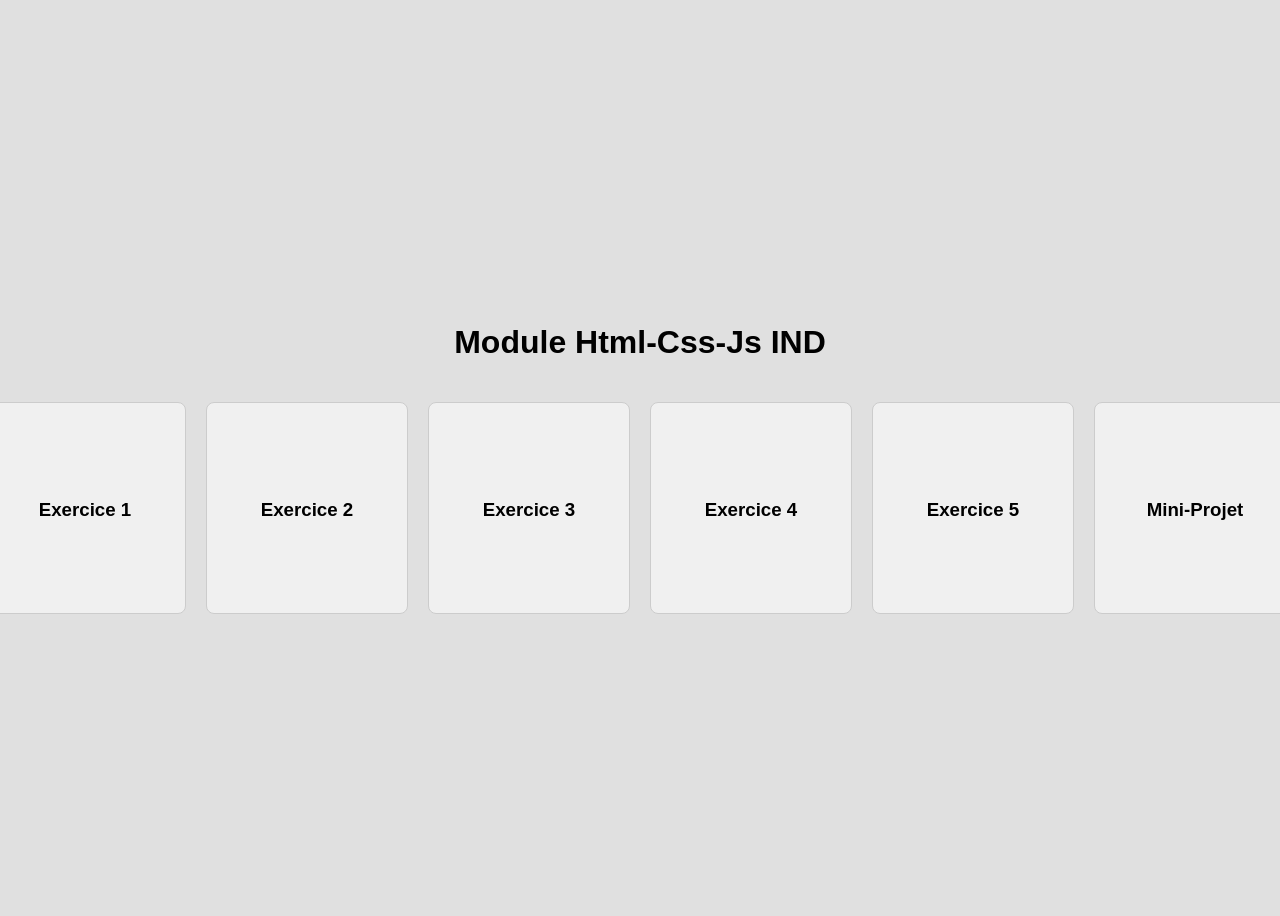
<file: index.html>
<!DOCTYPE html>
<html lang="en">
<head>
    <meta charset="UTF-8">
    <meta name="viewport" content="width=device-width, initial-scale=1.0">
    <link rel="stylesheet" href="global.css">
    <title>Module Html-css-js</title>
</head>
<body>
    <h1>Module Html-Css-Js IND</h1>
    <div class="container-card">
        <a href="Exercice1/Exercice1.html">
            <div class="card">
                <h3>Exercice 1</h3>
                <!-- <p>Description du card</p> -->
            </div>
        </a>
        <a href="Exercice2/Exercice2.html">
            <div class="card">
                <h3>Exercice 2</h3>
                <!-- <p>Description du card</p> -->
            </div>
        </a>
        <a href="Exercice3/Exercice3.html">
            <div class="card">
                <h3>Exercice 3</h3>
                <!-- <p>Description du card</p> -->
            </div>
        </a>
        <a href="Exercice4/Exercice4.html">
            <div class="card">
                <h3>Exercice 4</h3>
                <!-- <p>Description du card</p> -->
            </div>
        </a>
        <a href="Exercice5/Exercice5.html">
            <div class="card">
                <h3>Exercice 5</h3>
                <!-- <p>Description du card</p> -->
            </div>
        </a>
        <a href="mini-project/index.html" target="_blank">
            <div class="card">
                <h3>Mini-Projet</h3>
                <!-- <p>Description du card</p> -->
            </div>
        </a>
    </div>
</body>
</html>
</file>
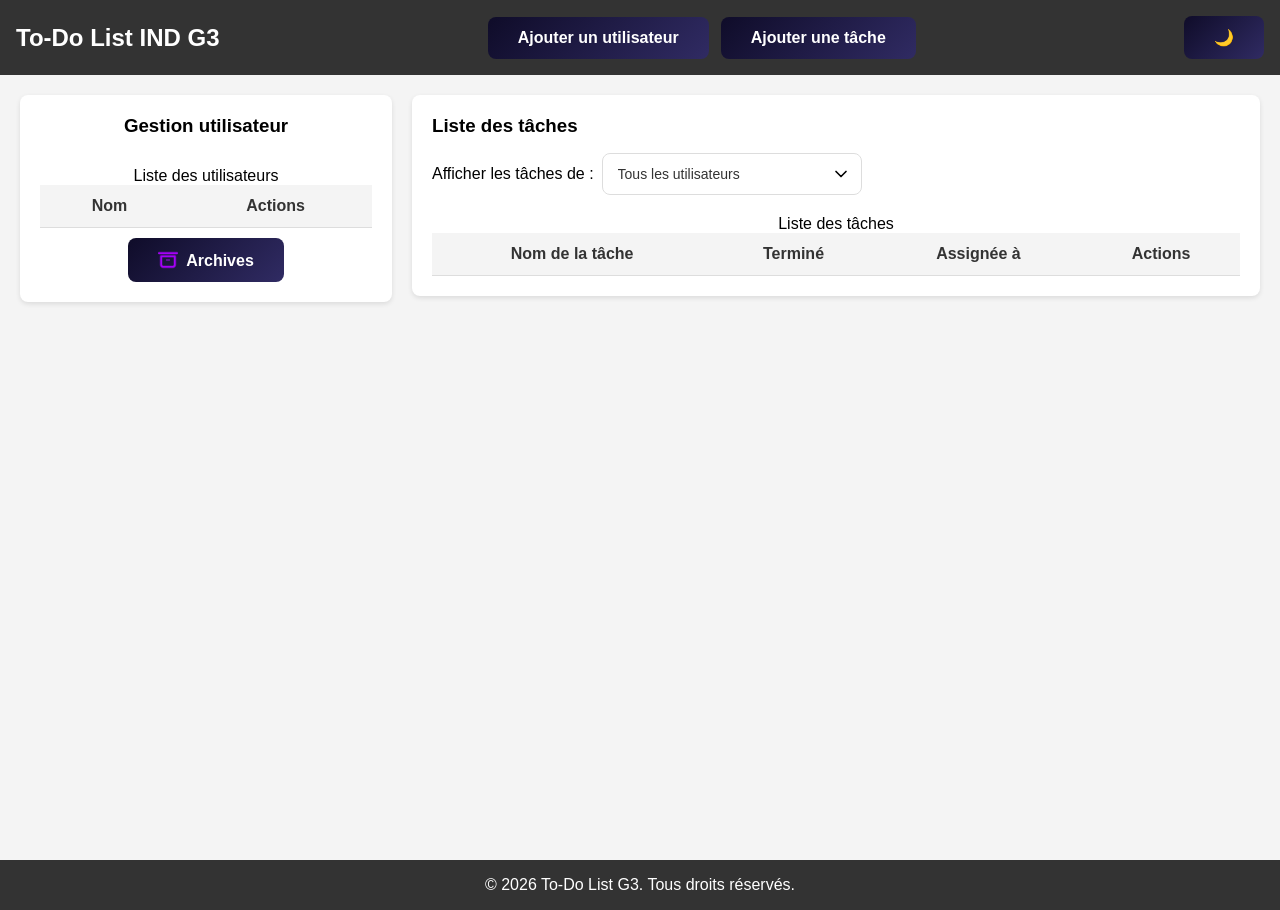
<file: mini-project/index.html>
<!DOCTYPE html>
<html lang="en">
<head>
    <meta charset="UTF-8">
    <meta name="viewport" content="width=device-width, initial-scale=1.0">
    <link rel="stylesheet" href="css/style.css">
    <title>To-Do List</title>
</head>
<body>
    <!-- Entete de la page -->
    <header>
        <nav class="navbar">
            <h1>To-Do List IND G3</h1>
            <!-- Menu de navigation -->
            <div class="menu">
                <!-- Bouton d'ajout utilisateur -->
                <button type="button" id="addUserBtn" class="btn menu-btn">Ajouter un utilisateur</button>
                <!-- Bouton pour ajouter une tâche -->
                <button type="button" id="addTaskBtn" class="btn menu-btn">Ajouter une tâche</button>
            </div>
            <!-- Mode sombre -->
            <button id="mode-dark-btn" title="Mode" class="btn" onclick="modeDark()">🌙</button>
        </nav>
    </header>
    <!-- Contenu Principal -->
    <main class="main-content">
        <aside class="sidebar-user">
            <h3>Gestion utilisateur</h3>
            <table id="user-table" class="table user-table">
                <caption>Liste des utilisateurs</caption>
                <thead>
                    <tr>
                        <th>Nom</th>
                        <th>Actions</th>
                    </tr>
                </thead>
                <tbody>
                    <!-- Les utilisateurs seront ajoutés dynamiquement ici -->
                </tbody>
            </table>
            <button id="archive-user-btn" class="btn"><img src="assets/archive-icon.png" class="archive-icon" alt="archive-icon">Archives</button>
            <table id="user-archive-table" class="table hidden user-table">
                <thead>
                    <tr>
                        <th>Nom</th>
                        <th>Actions</th>
                    </tr>
                </thead>
                <tbody>
                    <!-- Les utilisateurs archivés seront ajoutés dynamiquement ici -->
                </tbody>
            </table>
        </aside>
        <section class="task-section">
            <h3>Liste des tâches</h3>
            <div class="task-filters">
                <label for="task-user-filter">Afficher les tâches de :</label>
                <select id="task-user-filter">
                    <option value="">Tous les utilisateurs</option>
                </select>
            </div>
            <table id="task-table" class="table task-table">
                <caption>Liste des tâches</caption>
                <thead>
                    <tr>
                        <th>Nom de la tâche</th>
                        <th>Terminé</th>
                        <th>Assignée à</th>
                        <th>Actions</th>
                    </tr>
                </thead>
                <tbody>
                    <!-- Les tâches seront ajoutées dynamiquement ici -->
                </tbody>
            </table>
        </section>
    </main>

    <footer>
        <p>&copy; 2026 To-Do List G3. Tous droits réservés.</p>
    </footer>

    <!-- Modal pour ajouter un utilisateur -->
    <div id="addUserModal" class="modal hidden" data-modal="user">
        <div class="modal-content">
            <span class="close-btn" id="closeUserModal">&times;</span>
            <!-- Formulaire pour ajouter un utilisateur -->
            <form id="addUserForm">
                <label for="fullname">Nom complet:</label>
                <input type="text" id="fullname" name="fullname" placeholder="Votre nom complet" required>
                <button type="submit" class="btn">Ajouter</button>
            </form>
        </div>
    </div>
    <!-- Modal pour ajouter une tâche -->
    <div id="addTaskModal" class="modal hidden" data-modal="task">
        <div class="modal-content">
            <span class="close-btn" id="closeTaskModal">&times;</span>
            <!-- Formulaire pour ajouter une tâche -->
            <form id="addTaskForm">
                <label for="taskTitle">Nom de la tâche:</label>
                <input type="text" id="taskTitle" name="taskTitle" placeholder="Nom de la tâche" required>
                <label for="selectedUser">Assigner cette tâche à:</label>
                <select id="selectedUser" name="selectedUser">
                    <option value="">Sélectionnez un utilisateur</option>
                    <!-- Les options seront remplis dynamiquement au moment de l'ouverture du modal -->
                </select>
                <button type="submit" class="btn">Ajouter</button>
                <!-- On peut avoir une tache sans utilisateur -->
            </form>
        </div>
    </div>
    <!-- Modal de confirmation de suppression -->
    <div id="confirmModal" class="modal hidden" data-modal="confirm">
        <div class="modal-content">
            <p class="conf-para">Êtes-vous sûr de vouloir supprimer ?</p>
            <button id="confirmDeleteBtn" class="confirmDeleteBtn">Supprimer</button>
            <button id="cancelDeleteBtn" class="btn">Annuler</button>
        </div>
    </div>

    <script src="js/app.js"></script>
</body>
</html>
</file>
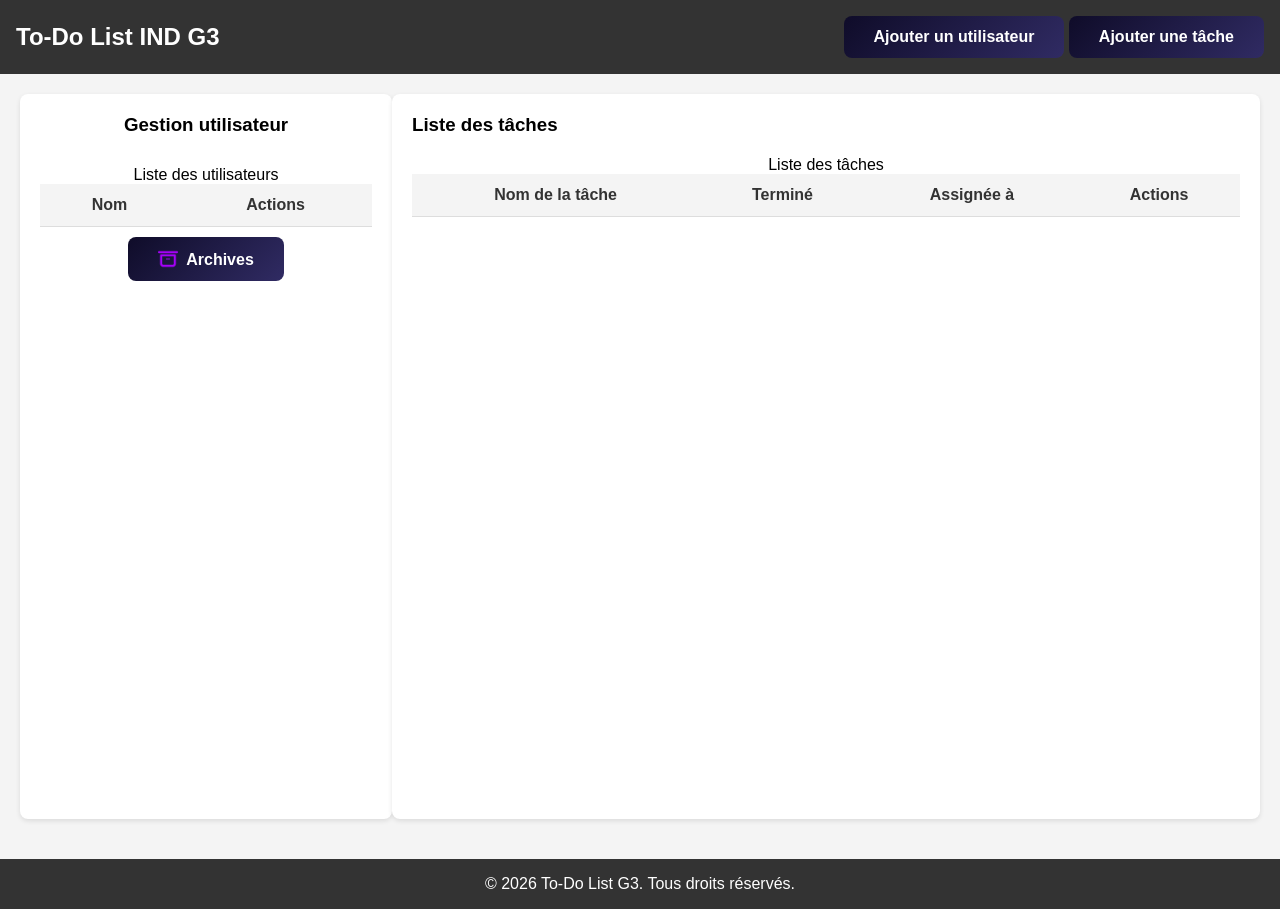
<file: Html-Css-Js/mini-project/index.html>
<!DOCTYPE html>
<html lang="en">
<head>
    <meta charset="UTF-8">
    <meta name="viewport" content="width=device-width, initial-scale=1.0">
    <link rel="stylesheet" href="css/style.css">
    <title>To-Do List</title>
</head>
<body>
    <!-- Entete de la page -->
    <header>
        <nav class="navbar">
            <h1>To-Do List IND G3</h1>
            <!-- Menu de navigation -->
            <div class="menu">
                <!-- Bouton d'ajout utilisateur -->
                <button type="button" id="addUserBtn" class="btn menu-btn">Ajouter un utilisateur</button>
                <!-- Bouton pour ajouter une tâche -->
                <button type="button" id="addTaskBtn" class="btn menu-btn">Ajouter une tâche</button>
            </div>
        </nav>
    </header>
    <!-- Contenu Principal -->
    <main class="main-content">
        <aside class="sidebar-user">
            <h3>Gestion utilisateur</h3>
            <table id="user-table" class="table user-table">
                <caption>Liste des utilisateurs</caption>
                <thead>
                    <tr>
                        <th>Nom</th>
                        <th>Actions</th>
                    </tr>
                </thead>
                <tbody>
                    <!-- Les utilisateurs seront ajoutés dynamiquement ici -->
                </tbody>
            </table>
            <button id="archive-user-btn" class="btn"><img src="assets/archive-icon.png" class="archive-icon" alt="archive-icon">Archives</button>
            <table id="user-archive-table" class="table hidden user-table">
                <thead>
                    <tr>
                        <th>Nom</th>
                        <th>Actions</th>
                    </tr>
                </thead>
                <tbody>
                    <!-- Les utilisateurs archivés seront ajoutés dynamiquement ici -->
                </tbody>
            </table>
        </aside>
        <section class="task-section">
            <h3>Liste des tâches</h3>
            <table id="task-table" class="table task-table">
                <caption>Liste des tâches</caption>
                <thead>
                    <tr>
                        <th>Nom de la tâche</th>
                        <th>Terminé</th>
                        <th>Assignée à</th>
                        <th>Actions</th>
                    </tr>
                </thead>
                <tbody>
                    <!-- Les tâches seront ajoutées dynamiquement ici -->
                </tbody>
            </table>
        </section>
    </main>

    <footer>
        <p>&copy; 2026 To-Do List G3. Tous droits réservés.</p>
    </footer>

    <!-- Modal pour ajouter un utilisateur -->
    <div id="addUserModal" class="modal hidden" data-modal="user">
        <div class="modal-content">
            <span class="close-btn" id="closeUserModal">&times;</span>
            <!-- Formulaire pour ajouter un utilisateur -->
            <form id="addUserForm">
                <label for="fullname">Nom complet:</label>
                <input type="text" id="fullname" name="fullname" placeholder="Votre nom complet" required>
                <button type="submit" class="btn">Ajouter</button>
            </form>
        </div>
    </div>
    <!-- Modal pour ajouter une tâche -->
    <div id="addTaskModal" class="modal hidden" data-modal="task">
        <div class="modal-content">
            <span class="close-btn" id="closeTaskModal">&times;</span>
            <!-- Formulaire pour ajouter une tâche -->
            <form id="addTaskForm">
                <label for="taskTitle">Nom de la tâche:</label>
                <input type="text" id="taskTitle" name="taskTitle" placeholder="Nom de la tâche" required>
                <label for="selectedUser">Assigner cette tâche à:</label>
                <select id="selectedUser" name="selectedUser">
                    <option value="">Sélectionnez un utilisateur</option>
                    <!-- Les options seront remplis dynamiquement au moment de l'ouverture du modal -->
                </select>
                <button type="submit" class="btn">Ajouter</button>
                <!-- On peut avoir une tache sans utilisateur -->
            </form>
        </div>
    </div>
    <!-- Modal de confirmation de suppression -->
    <div id="confirmModal" class="modal hidden" data-modal="confirm">
        <div class="modal-content">
            <p class="conf-para">Êtes-vous sûr de vouloir supprimer ?</p>
            <button id="confirmDeleteBtn" class="confirmDeleteBtn">Supprimer</button>
            <button id="cancelDeleteBtn" class="btn">Annuler</button>
        </div>
    </div>

    <script src="js/app.js"></script>
</body>
</html>
</file>
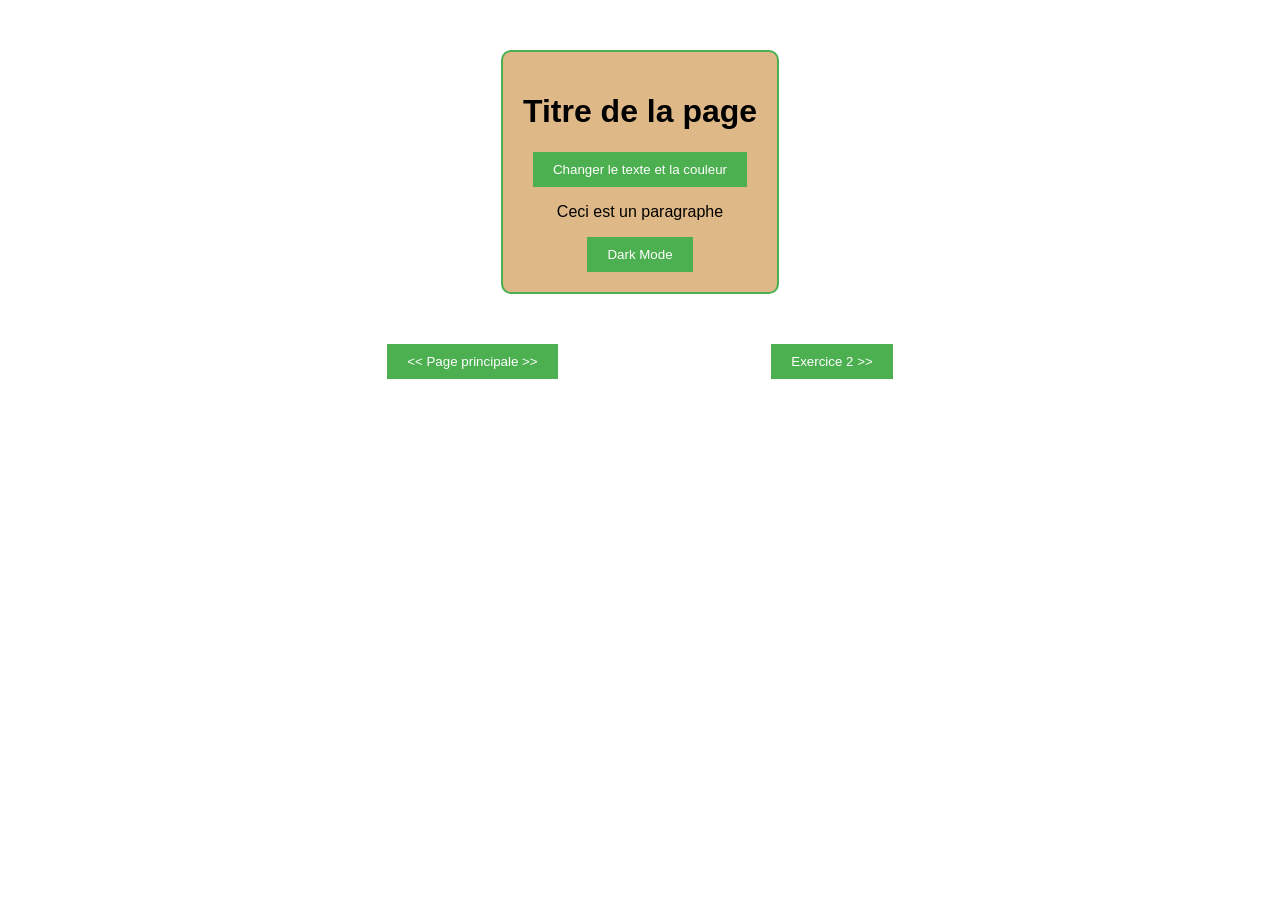
<file: Exercice1/Exercice1.html>
<!DOCTYPE html>
<html lang="en">
<head>
    <meta charset="UTF-8">
    <meta name="viewport" content="width=device-width, initial-scale=1.0">
    <link rel="stylesheet" href="Exercice1.css">
    <title>Document</title>
</head>
<body>
    <!-- 
        Créer une page avec :
        • un titre
        • un bouton
        Quand on clique sur le bouton :
        • le texte change (JavaScript)
        • la couleur du texte change (CSS)
        Ajoute du style sur le div et de l'interactivité sur le bouton (JavaScript)
    -->
    <div class="mon-bouton">
        <h1 id="title">Titre de la page</h1>
        <button id="changeButton">Changer le texte et la couleur</button>
        <p>Ceci est un paragraphe</p>
        
        <button class="darkMode">Dark Mode</button>
    </div>
    <div class="card-out">
        <a href="../index.html">
            <button class="col"> << Page principale >></button>
        </a>
        <a href="../Exercice2/Exercice2.html">
            <button class="col">Exercice 2 >></button>
        </a>
    </div>
    <script src="Exercice1.js"></script>
</body>
</html>
</file>
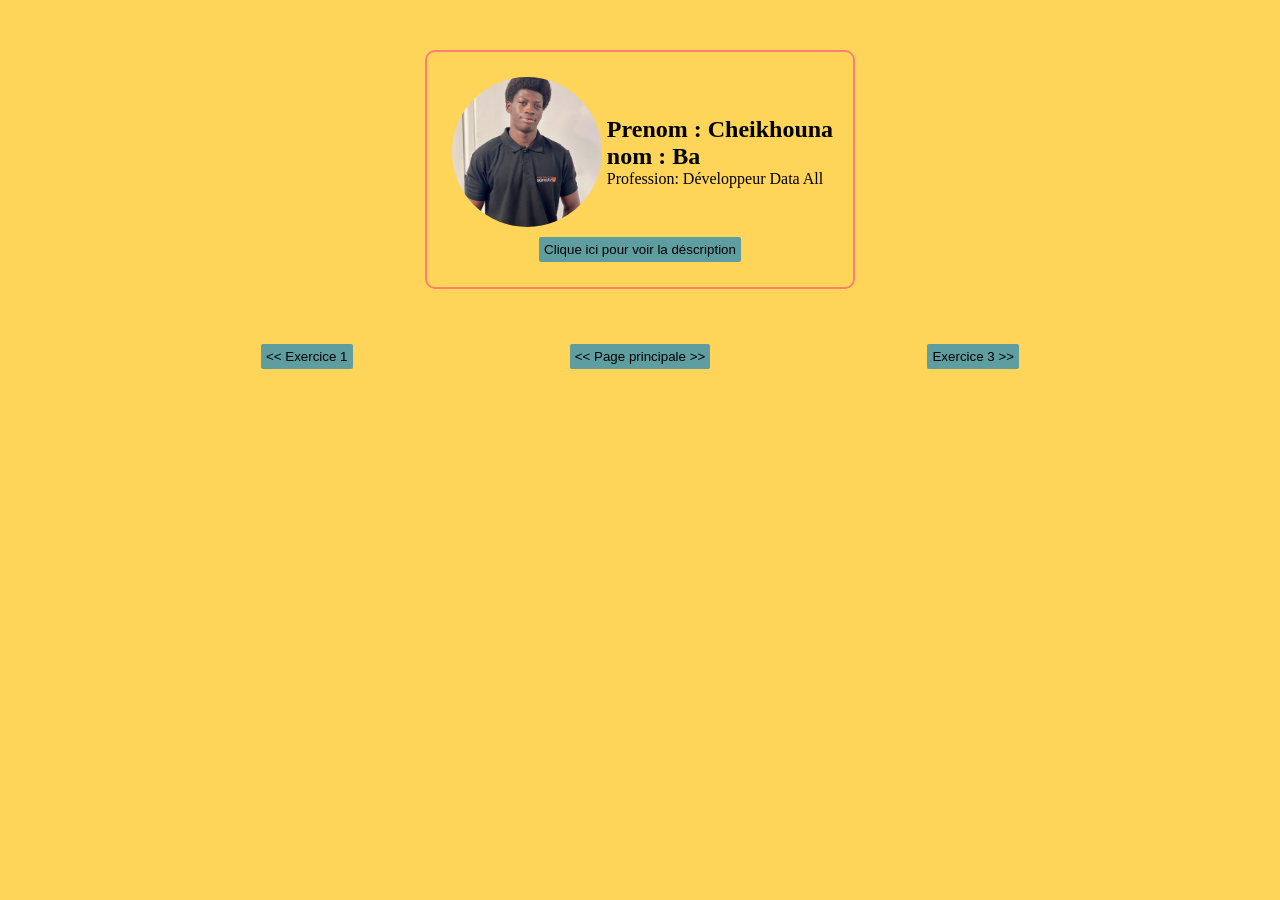
<file: Exercice2/Exercice2.html>
<!DOCTYPE html>
<html lang="en">
<head>
    <meta charset="UTF-8">
    <meta name="viewport" content="width=device-width, initial-scale=1.0">
    <link rel="stylesheet" href="Exercice2.css">
    <title>Exercice 2</title>
</head>
<body>
    <div id="card">
        <div class="nom-image">
            <img src="cheikh.JPG" alt="Cheikh" class="card-image">
            <div class="nom">
                <h2>Prenom : Cheikhouna</h2>
                <h2>nom : Ba</h2>
                <p class="desc">Profession: Développeur Data All</p>
            </div>
        </div>
        <!-- <div class="tri"> -->
        <button id="desc-change" class="col">Clique ici pour voir la déscription</button>
        <!-- </div> -->
    </div>
    <div class="card-out">
        <a href="../Exercice1/Exercice1.html">
            <button class="col"><< Exercice 1</button>
        </a>
        <a href="../index.html">
            <button class="col"><< Page principale >></button>
        </a>
        <a href="../Exercice3/Exercice3.html">
            <button class="col">Exercice 3 >></button>
        </a>
    </div>
    <script src="Exercice2.js"></script>
</body>
</html>
</file>
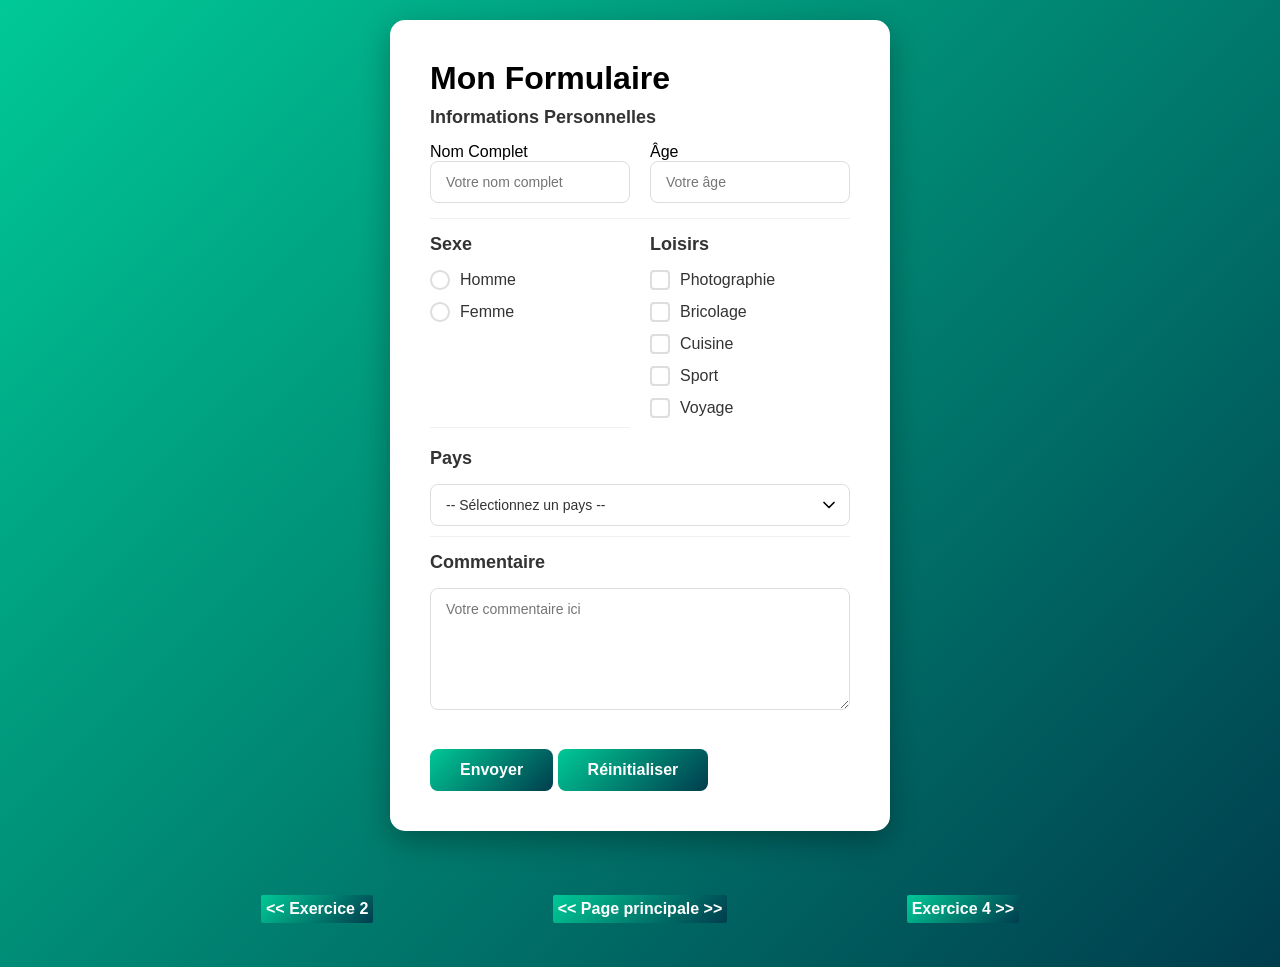
<file: Exercice3/Exercice3.html>
<!DOCTYPE html>
<html lang="fr">
<head>
    <meta charset="UTF-8">
    <meta name="viewport" content="width=device-width, initial-scale=1.0">
    <link rel="stylesheet" href="Exercice3.css">
    <title>Formulaire</title>
</head>
<body>
    <div class="card-form">
        <form>
            <h1>Mon Formulaire</h1>
            
            <!-- Section Informations Personnelles -->
            <section class="form-section">
                <h2>Informations Personnelles</h2>
                <div class="form-row">
                    <div class="form-field">
                        <label for="name">Nom Complet</label>
                        <input type="text" id="name" name="name" placeholder="Votre nom complet" required>
                    </div>
                    <div class="form-field">
                        <label for="age">Âge</label>
                        <input type="number" id="age" name="age" placeholder="Votre âge" min="0" max="150" required>
                    </div>
                </div>
            </section>

            <!-- Section Sexe -->
            <div class="form-row">
                <section class="form-section">
                    <h2>Sexe</h2>
                    <div class="form-radio-group">
                        <div class="radio-option">
                            <input type="radio" id="homme" name="sexe" value="homme" required>
                            <label for="homme">Homme</label>
                        </div>
                        <div class="radio-option">
                            <input type="radio" id="femme" name="sexe" value="femme">
                            <label for="femme">Femme</label>
                        </div>
                    </div>
                </section>

                <!-- Section Loisirs -->
                <section class="form-section">
                    <h2>Loisirs</h2>
                    <div class="form-checkbox-group">
                        <div class="checkbox-option">
                            <input type="checkbox" id="photographie" name="loisir" value="photographie">
                            <label for="photographie">Photographie</label>
                        </div>
                        <div class="checkbox-option">
                            <input type="checkbox" id="bricolage" name="loisir" value="bricolage">
                            <label for="bricolage">Bricolage</label>
                        </div>
                        <div class="checkbox-option">
                            <input type="checkbox" id="cuisine" name="loisir" value="cuisine">
                            <label for="cuisine">Cuisine</label>
                        </div>
                        <div class="checkbox-option">
                            <input type="checkbox" id="sport" name="loisir" value="sport">
                            <label for="sport">Sport</label>
                        </div>
                        <div class="checkbox-option">
                            <input type="checkbox" id="voyage" name="loisir" value="voyage">
                            <label for="voyage">Voyage</label>
                        </div>
                        <p id="error-message" style="color:red; display:none;">Veuillez cocher au moins une case.</p>
                    </div>
                </section>
            </div>

            <!-- Section Pays -->
            <section class="form-section">
                <h2>Pays</h2>
                <div class="form-field">
                    <select name="pays" id="pays" required>
                        <option value="">-- Sélectionnez un pays --</option>
                        <optgroup label="Afrique">
                            <option value="senegal">Sénégal</option>
                            <option value="mali">Mali</option>
                            <option value="guinee">Guinée</option>
                            <option value="gambie">Gambie</option>
                            <option value="cap-vert">Cap-Vert</option>
                        </optgroup>
                        <optgroup label="Europe">
                            <option value="portugal">Portugal</option>
                            <option value="espagne">Espagne</option>
                            <option value="allemagne">Allemagne</option>
                            <option value="france">France</option>
                            <option value="italie">Italie</option>
                        </optgroup>
                        <optgroup label="Asie">
                            <option value="chine">Chine</option>
                            <option value="coree-du-sud">Corée du Sud</option>
                            <option value="japon">Japon</option>
                            <option value="iran">Iran</option>
                            <option value="taiwan">Taiwan</option>
                        </optgroup>
                        <optgroup label="Amérique">
                            <option value="usa">USA</option>
                            <option value="argentine">Argentine</option>
                            <option value="bresil">Brésil</option>
                            <option value="mexique">Mexique</option>
                            <option value="perou">Pérou</option>
                        </optgroup>
                    </select>
                </div>
            </section>

            <!-- Section Commentaire -->
            <section class="form-section">
                <h2>Commentaire</h2>
                <div class="form-field">
                    <textarea id="commentaire" name="commentaire" placeholder="Votre commentaire ici" rows="6" required></textarea>
                </div>
            </section>

            <p id="success-message" style="color:green; display:none;">Formulaire soumis avec succès!</p>
            <div id="form-data" style="display:none; margin-top: 20px; padding: 15px; background-color: #f0f0f0; border-radius: 8px;">
                <h3>Données du formulaire :</h3>
                <pre id="data-output"></pre>
            </div>

            <!-- Boutons d'action -->
            <div class="form-actions">
                <button type="submit" class="btn btn-primary">Envoyer</button>
                <button type="reset" class="btn btn-secondary">Réinitialiser</button>
            </div>
        </form>
    </div>
    <div class="card-out">
        <a href="../Exercice2/Exercice2.html">
            <button class="col"><< Exercice 2</button>
        </a>
        <a href="../index.html">
            <button class="col"><< Page principale >></button>
        </a>
        <a href="../Exercice4/Exercice4.html">
            <button class="col">Exercice 4 >></button>
        </a>
    </div>
    <script src="Exercice3.js"></script>
</body>
</html>
</file>
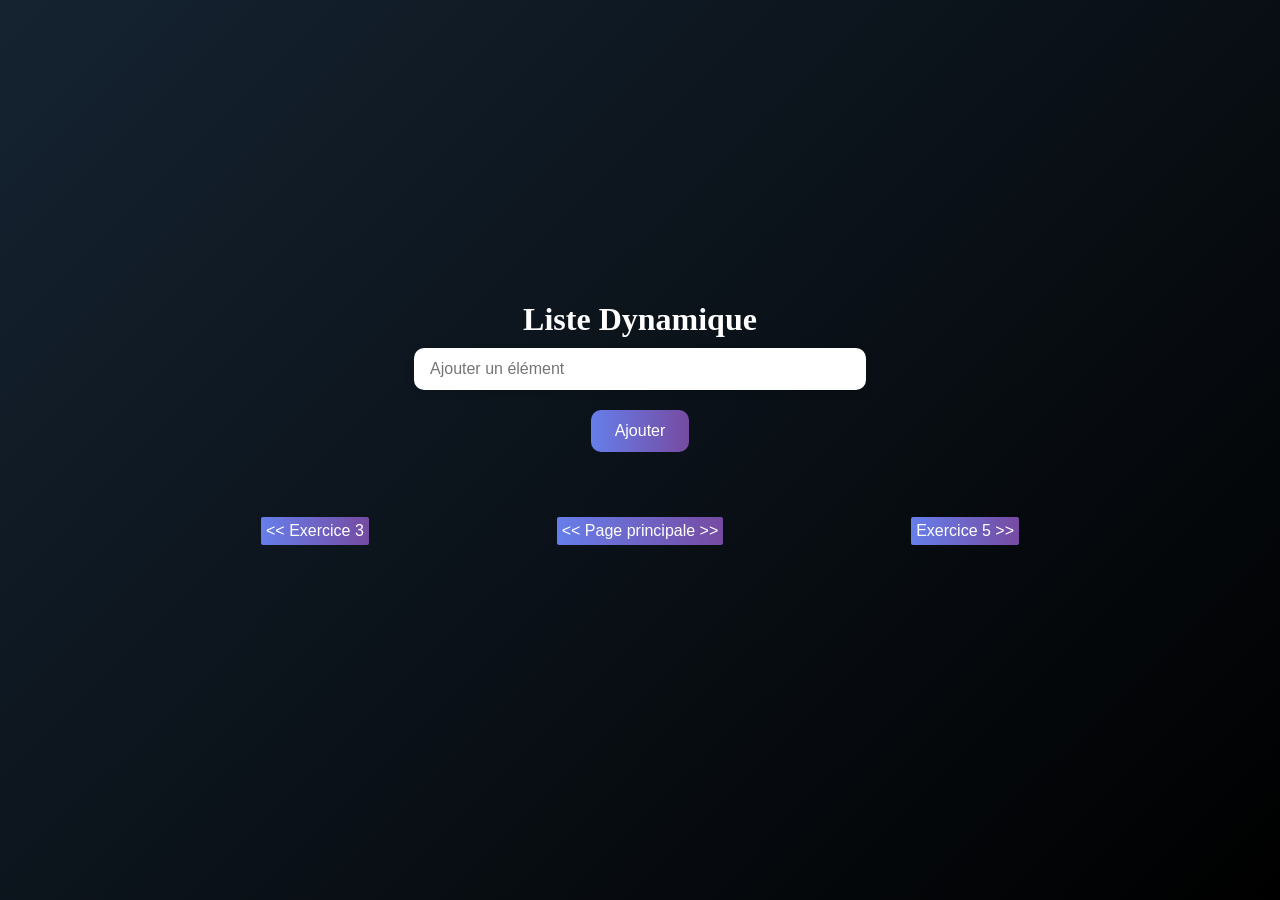
<file: Exercice4/Exercice4.html>
<!DOCTYPE html>
<html lang="en">
<head>
    <meta charset="UTF-8">
    <meta name="viewport" content="width=device-width, initial-scale=1.0">
    <link rel="stylesheet" href="Exercice4.css">
    <title>Liste Dynamique</title>
</head>
<body>
    <h1>Liste Dynamique</h1>
    <input type="text" id="itemInput" placeholder="Ajouter un élément">
    <button onclick="addItem()">Ajouter</button>
    <ul id="itemList"></ul>

    <div class="card-out">
        <a href="../Exercice3/Exercice3.html">
            <button class="col"><< Exercice 3</button>
        </a>
        <a href="../index.html">
            <button class="col"><< Page principale >></button>
        </a>
        <a href="../Exercice5/Exercice5.html">
            <button class="col">Exercice 5 >></button>
        </a>
    </div>
    <script src="Exercice4.js"></script>    
</body>
</html>
</file>
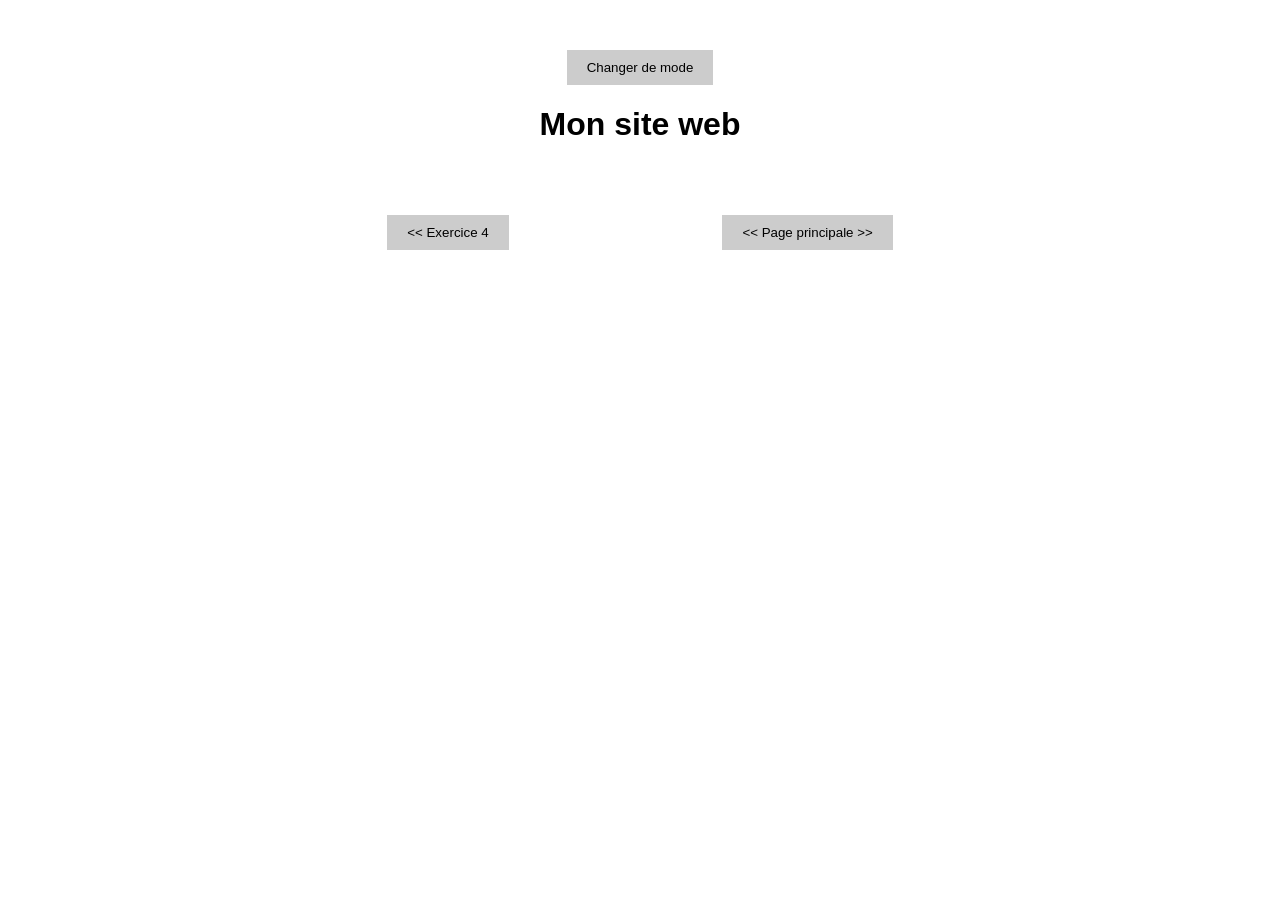
<file: Exercice5/Exercice5.html>
<!DOCTYPE html>
<html lang="en">
<head>
    <meta charset="UTF-8">
    <meta name="viewport" content="width=device-width, initial-scale=1.0">
    <link rel="stylesheet" href="Exercice5.css">
    <title>Dark-Light</title>
</head>
<body>
    <button id="theme-toggle">Changer de mode</button>
    <h1>Mon site web</h1>
    <div class="card-out">
        <a href="../Exercice4/Exercice4.html">
            <button class="col"><< Exercice 4</button>
        </a>
        <a href="../index.html">
            <button class="col"><< Page principale >></button>
        </a>
    </div>
    <script src="Exercice5.js"></script>
</body>
</html>
</file>
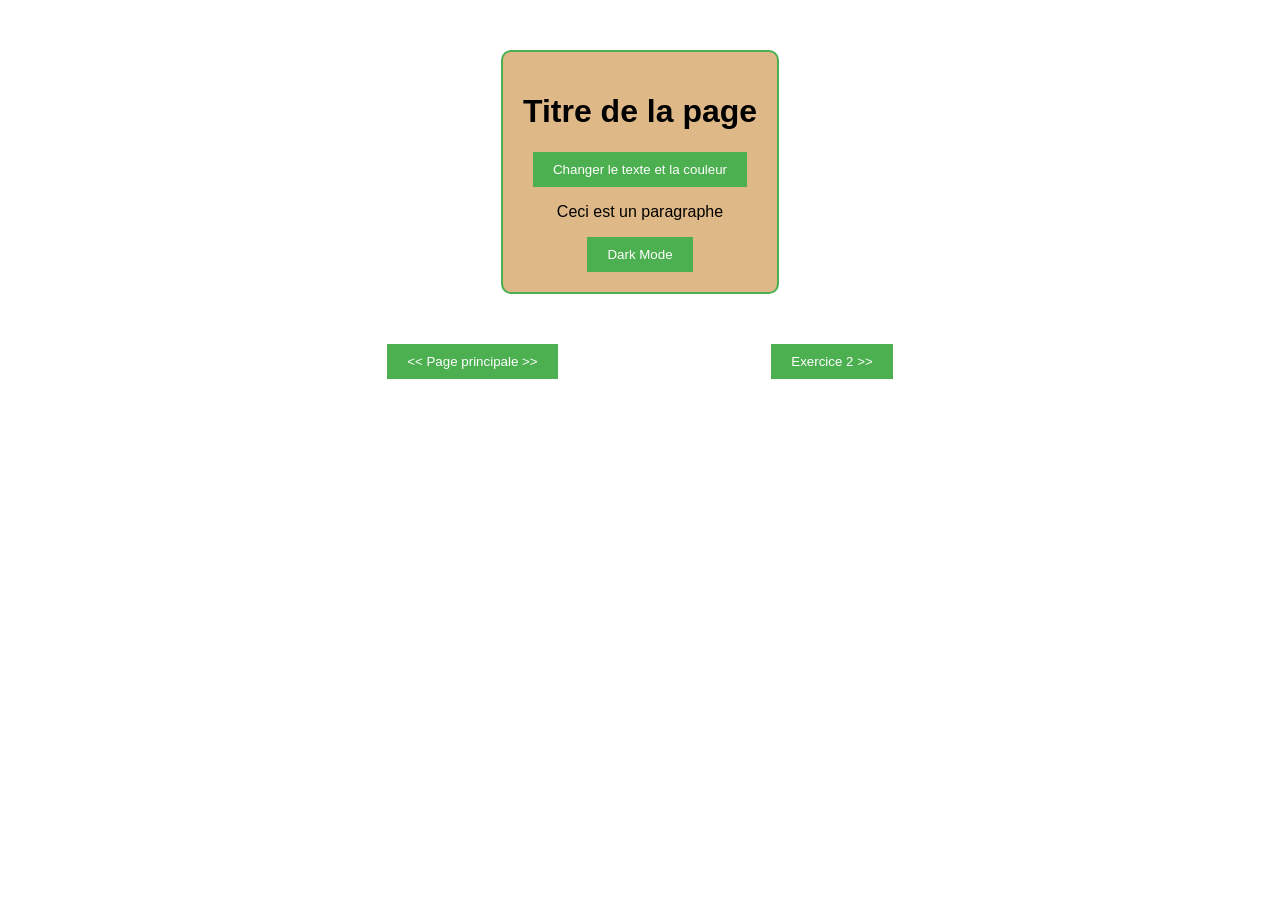
<file: Html-Css-Js/Exercice1/Exercice1.html>
<!DOCTYPE html>
<html lang="en">
<head>
    <meta charset="UTF-8">
    <meta name="viewport" content="width=device-width, initial-scale=1.0">
    <link rel="stylesheet" href="Exercice1.css">
    <title>Document</title>
</head>
<body>
    <!-- 
        Créer une page avec :
        • un titre
        • un bouton
        Quand on clique sur le bouton :
        • le texte change (JavaScript)
        • la couleur du texte change (CSS)
        Ajoute du style sur le div et de l'interactivité sur le bouton (JavaScript)
    -->
    <div class="mon-bouton">
        <h1 id="title">Titre de la page</h1>
        <button id="changeButton">Changer le texte et la couleur</button>
        <p>Ceci est un paragraphe</p>
        
        <button class="darkMode">Dark Mode</button>
    </div>
    <div class="card-out">
        <a href="/index.html">
            <button class="col"> << Page principale >></button>
        </a>
        <a href="/Html-Css-Js/Exercice2/Exercice2.html">
            <button class="col">Exercice 2 >></button>
        </a>
    </div>
    <script src="Exercice1.js"></script>
</body>
</html>
</file>
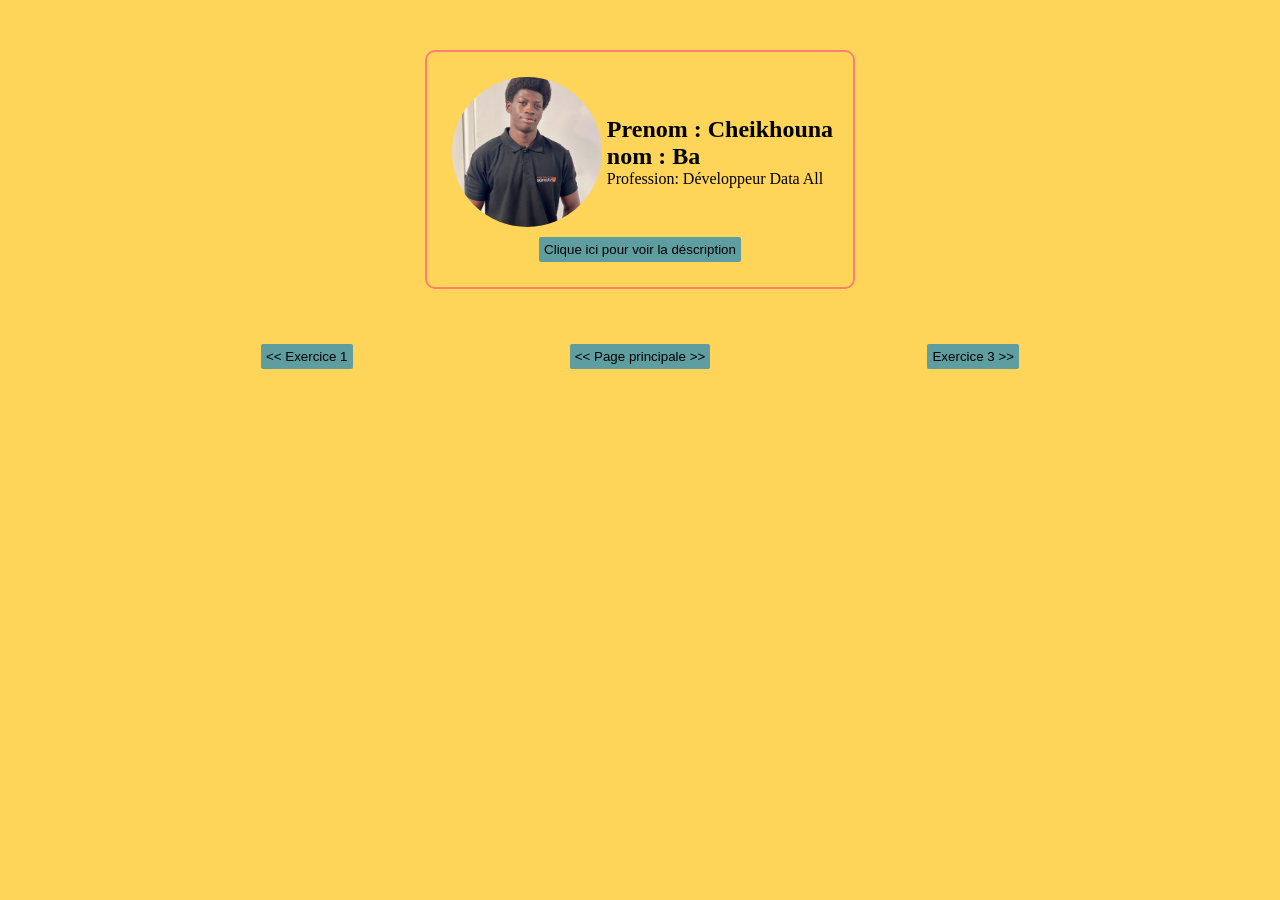
<file: Html-Css-Js/Exercice2/Exercice2.html>
<!DOCTYPE html>
<html lang="en">
<head>
    <meta charset="UTF-8">
    <meta name="viewport" content="width=device-width, initial-scale=1.0">
    <link rel="stylesheet" href="Exercice2.css">
    <title>Exercice 2</title>
</head>
<body>
    <div id="card">
        <div class="nom-image">
            <img src="cheikh.JPG" alt="Cheikh" class="card-image">
            <div class="nom">
                <h2>Prenom : Cheikhouna</h2>
                <h2>nom : Ba</h2>
                <p class="desc">Profession: Développeur Data All</p>
            </div>
        </div>
        <!-- <div class="tri"> -->
        <button id="desc-change" class="col">Clique ici pour voir la déscription</button>
        <!-- </div> -->
    </div>
    <div class="card-out">
        <a href="/Html-Css-Js/Exercice1/Exercice1.html">
            <button class="col"><< Exercice 1</button>
        </a>
        <a href="/index.html">
            <button class="col"><< Page principale >></button>
        </a>
        <a href="/Html-Css-Js/Exercice3/Exercice3.html">
            <button class="col">Exercice 3 >></button>
        </a>
    </div>
    <script src="Exercice2.js"></script>
</body>
</html>
</file>
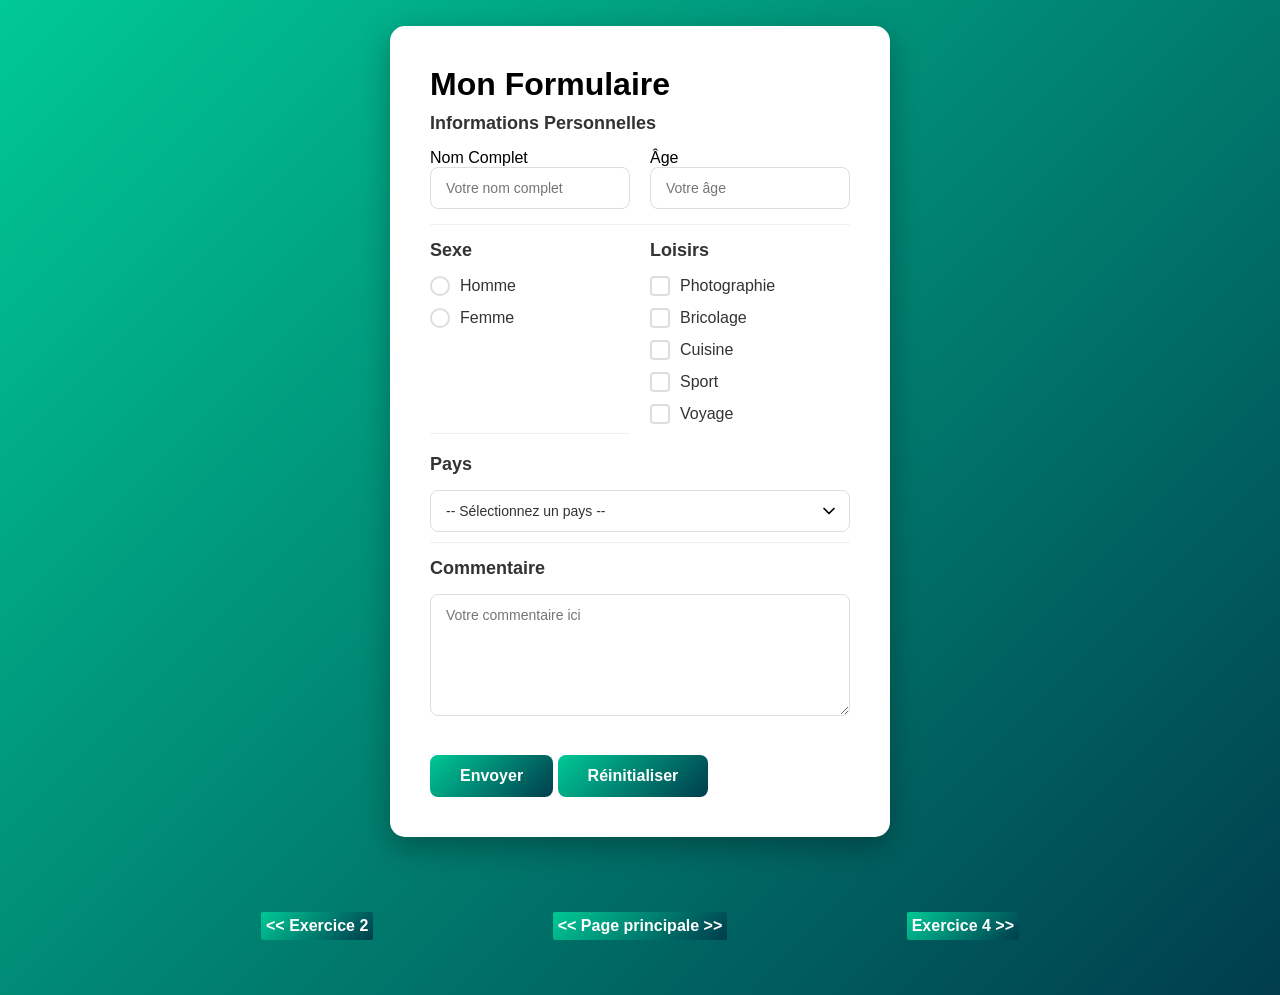
<file: Html-Css-Js/Exercice3/Exercice3.html>
<!DOCTYPE html>
<html lang="fr">
<head>
    <meta charset="UTF-8">
    <meta name="viewport" content="width=device-width, initial-scale=1.0">
    <link rel="stylesheet" href="Exercice3.css">
    <title>Formulaire</title>
</head>
<body>
    <div class="card-form">
        <form>
            <h1>Mon Formulaire</h1>
            
            <!-- Section Informations Personnelles -->
            <section class="form-section">
                <h2>Informations Personnelles</h2>
                <div class="form-row">
                    <div class="form-field">
                        <label for="name">Nom Complet</label>
                        <input type="text" id="name" name="name" placeholder="Votre nom complet" required>
                    </div>
                    <div class="form-field">
                        <label for="age">Âge</label>
                        <input type="number" id="age" name="age" placeholder="Votre âge" min="0" max="150" required>
                    </div>
                </div>
            </section>

            <!-- Section Sexe -->
            <div class="form-row">
                <section class="form-section">
                    <h2>Sexe</h2>
                    <div class="form-radio-group">
                        <div class="radio-option">
                            <input type="radio" id="homme" name="sexe" value="homme" required>
                            <label for="homme">Homme</label>
                        </div>
                        <div class="radio-option">
                            <input type="radio" id="femme" name="sexe" value="femme">
                            <label for="femme">Femme</label>
                        </div>
                    </div>
                </section>

                <!-- Section Loisirs -->
                <section class="form-section">
                    <h2>Loisirs</h2>
                    <div class="form-checkbox-group">
                        <div class="checkbox-option">
                            <input type="checkbox" id="photographie" name="loisir" value="photographie">
                            <label for="photographie">Photographie</label>
                        </div>
                        <div class="checkbox-option">
                            <input type="checkbox" id="bricolage" name="loisir" value="bricolage">
                            <label for="bricolage">Bricolage</label>
                        </div>
                        <div class="checkbox-option">
                            <input type="checkbox" id="cuisine" name="loisir" value="cuisine">
                            <label for="cuisine">Cuisine</label>
                        </div>
                        <div class="checkbox-option">
                            <input type="checkbox" id="sport" name="loisir" value="sport">
                            <label for="sport">Sport</label>
                        </div>
                        <div class="checkbox-option">
                            <input type="checkbox" id="voyage" name="loisir" value="voyage">
                            <label for="voyage">Voyage</label>
                        </div>
                        <p id="error-message" style="color:red; display:none;">Veuillez cocher au moins une case.</p>
                    </div>
                </section>
            </div>

            <!-- Section Pays -->
            <section class="form-section">
                <h2>Pays</h2>
                <div class="form-field">
                    <select name="pays" id="pays" required>
                        <option value="">-- Sélectionnez un pays --</option>
                        <optgroup label="Afrique">
                            <option value="senegal">Sénégal</option>
                            <option value="mali">Mali</option>
                            <option value="guinee">Guinée</option>
                            <option value="gambie">Gambie</option>
                            <option value="cap-vert">Cap-Vert</option>
                        </optgroup>
                        <optgroup label="Europe">
                            <option value="portugal">Portugal</option>
                            <option value="espagne">Espagne</option>
                            <option value="allemagne">Allemagne</option>
                            <option value="france">France</option>
                            <option value="italie">Italie</option>
                        </optgroup>
                        <optgroup label="Asie">
                            <option value="chine">Chine</option>
                            <option value="coree-du-sud">Corée du Sud</option>
                            <option value="japon">Japon</option>
                            <option value="iran">Iran</option>
                            <option value="taiwan">Taiwan</option>
                        </optgroup>
                        <optgroup label="Amérique">
                            <option value="usa">USA</option>
                            <option value="argentine">Argentine</option>
                            <option value="bresil">Brésil</option>
                            <option value="mexique">Mexique</option>
                            <option value="perou">Pérou</option>
                        </optgroup>
                    </select>
                </div>
            </section>

            <!-- Section Commentaire -->
            <section class="form-section">
                <h2>Commentaire</h2>
                <div class="form-field">
                    <textarea id="commentaire" name="commentaire" placeholder="Votre commentaire ici" rows="6" required></textarea>
                </div>
            </section>

            <p id="success-message" style="color:green; display:none;">Formulaire soumis avec succès!</p>
            <div id="form-data" style="display:none; margin-top: 20px; padding: 15px; background-color: #f0f0f0; border-radius: 8px;">
                <h3>Données du formulaire :</h3>
                <pre id="data-output"></pre>
            </div>

            <!-- Boutons d'action -->
            <div class="form-actions">
                <button type="submit" class="btn btn-primary">Envoyer</button>
                <button type="reset" class="btn btn-secondary">Réinitialiser</button>
            </div>
        </form>
    </div>
    <div class="card-out">
        <a href="/Html-Css-Js/Exercice2/Exercice2.html">
            <button class="col"><< Exercice 2</button>
        </a>
        <a href="/index.html">
            <button class="col"><< Page principale >></button>
        </a>
        <a href="/Html-Css-Js/Exercice4/Exercice4.html">
            <button class="col">Exercice 4 >></button>
        </a>
    </div>
    <script src="Exercice3.js"></script>
</body>
</html>
</file>
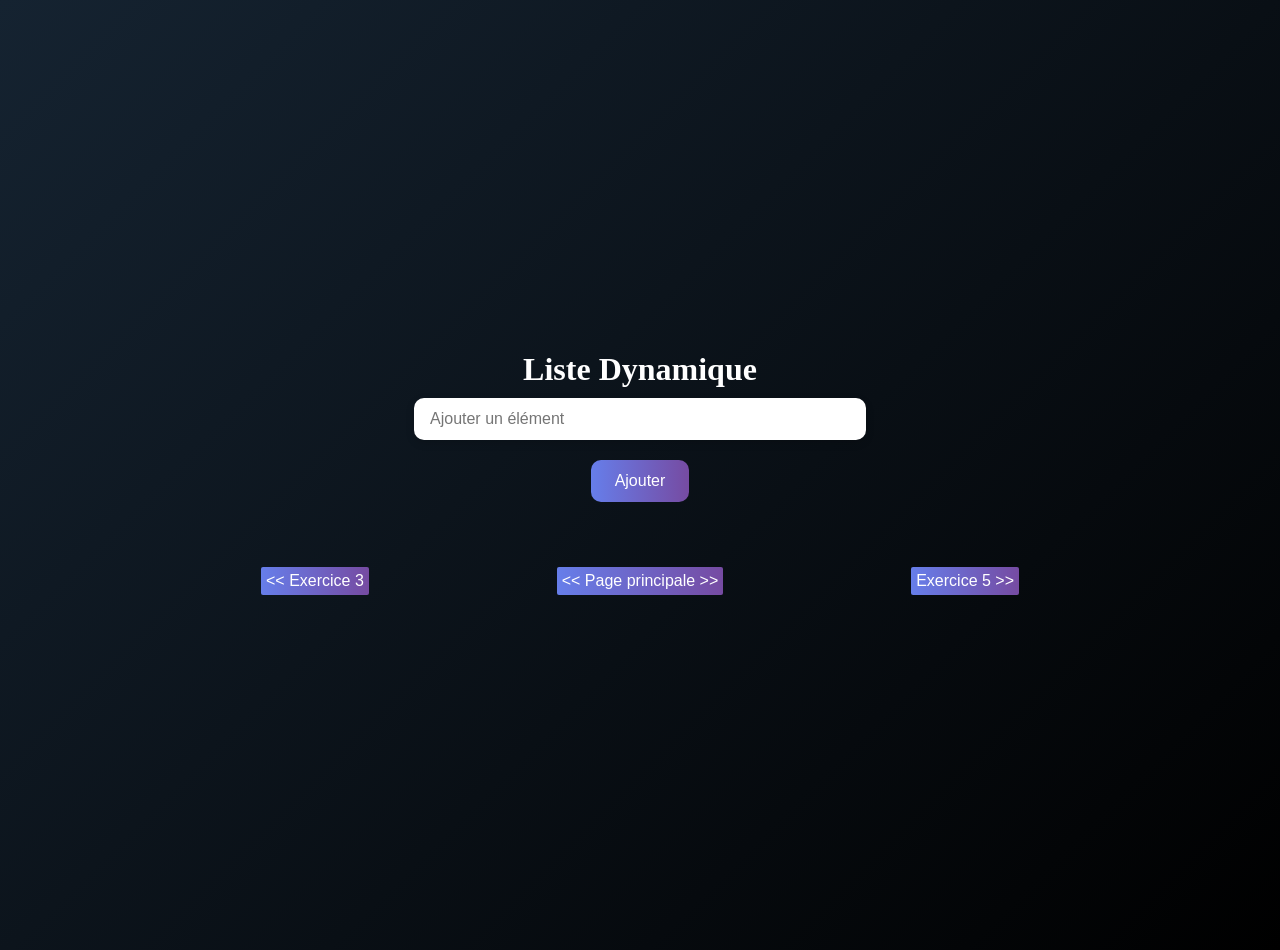
<file: Html-Css-Js/Exercice4/Exercice4.html>
<!DOCTYPE html>
<html lang="en">
<head>
    <meta charset="UTF-8">
    <meta name="viewport" content="width=device-width, initial-scale=1.0">
    <link rel="stylesheet" href="Exercice4.css">
    <title>Liste Dynamique</title>
</head>
<body>
    <h1>Liste Dynamique</h1>
    <input type="text" id="itemInput" placeholder="Ajouter un élément">
    <button onclick="addItem()">Ajouter</button>
    <ul id="itemList"></ul>

    <div class="card-out">
        <a href="/Html-Css-Js/Exercice3/Exercice3.html">
            <button class="col"><< Exercice 3</button>
        </a>
        <a href="/index.html">
            <button class="col"><< Page principale >></button>
        </a>
        <a href="/Html-Css-Js/Exercice5/Exercice5.html">
            <button class="col">Exercice 5 >></button>
        </a>
    </div>
    <script src="Exercice4.js"></script>    
</body>
</html>
</file>
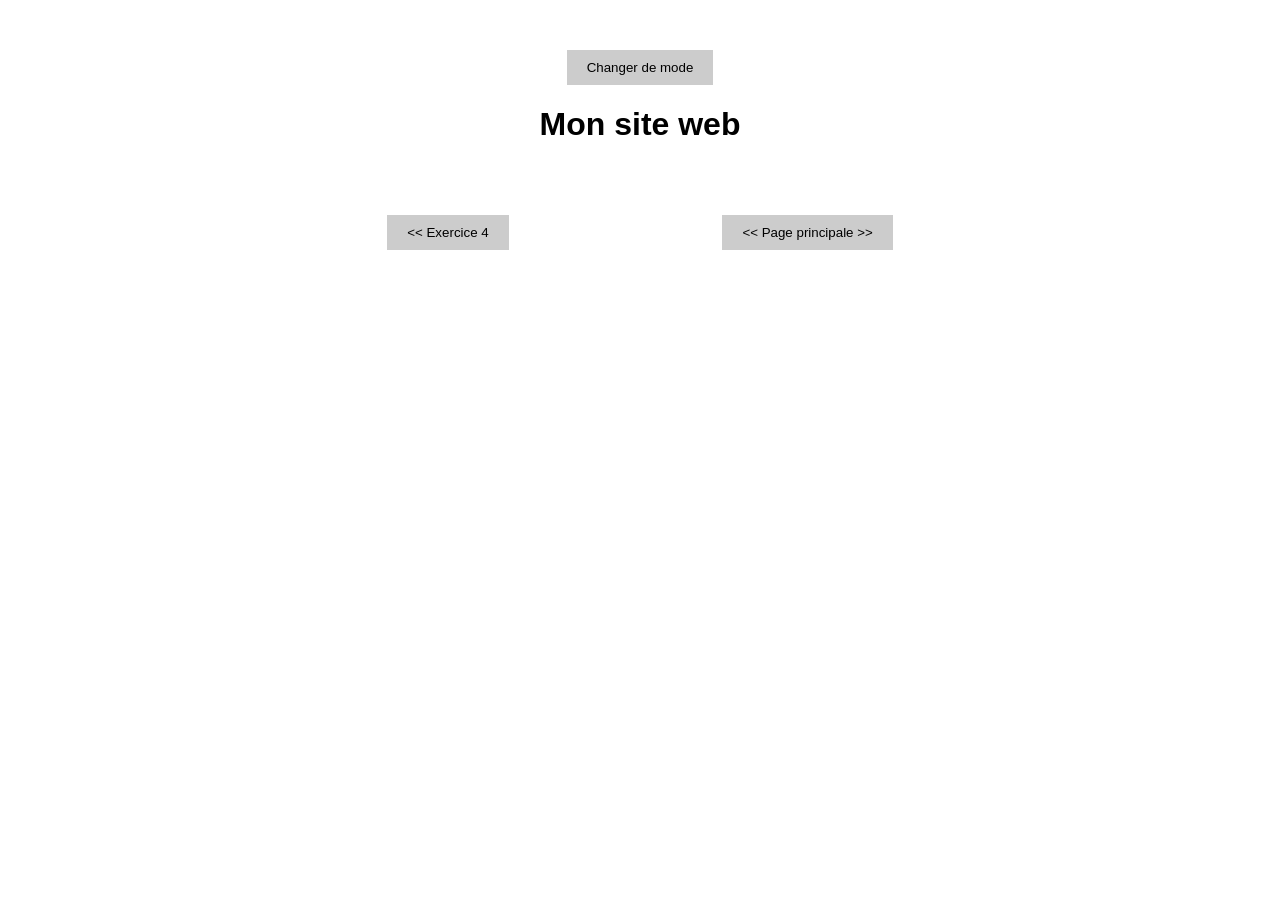
<file: Html-Css-Js/Exercice5/Exercice5.html>
<!DOCTYPE html>
<html lang="en">
<head>
    <meta charset="UTF-8">
    <meta name="viewport" content="width=device-width, initial-scale=1.0">
    <link rel="stylesheet" href="Exercice5.css">
    <title>Dark-Light</title>
</head>
<body>
    <button id="theme-toggle">Changer de mode</button>
    <h1>Mon site web</h1>
    <div class="card-out">
        <a href="/Html-Css-Js/Exercice4/Exercice4.html">
            <button class="col"><< Exercice 4</button>
        </a>
        <a href="/index.html">
            <button class="col"><< Page principale >></button>
        </a>
    </div>
    <script src="Exercice5.js"></script>
</body>
</html>
</file>
<file: global.css>
body {
    font-family: 'Readout', Arial, sans-serif;
    background-color: #e0e0e0;
    display: flex;
    flex-direction: column;
    justify-content: center;
    align-items: center;
    gap: 20px;
    height: 100vh;
}
.container-card {
    display: flex;
    gap: 20px;
}
.card {
    width: 200px;
    height: 210px;
    background-color: #f0f0f0;
    border: 1px solid #ccc;
    border-radius: 8px;
    display: flex;
    flex-direction: column;
    align-items: center;
    justify-content: center;
}
.card:hover {
    box-shadow: 0 4px 8px rgba(0, 0, 0, 0.2);
    transform: translateY(-5px);
    transition: all 0.3s ease;
}
a {
    text-decoration: none;
    color: inherit;
}
.card h3 {
    margin: 10px 0 5px 0;
}
.card p {
    margin: 0;
}
img {
    width: 100%;
    height: auto;
    border-bottom: 1px solid #ccc;
}
</file>
<file: mini-project/css/style.css>
*{
    margin: 0;
    padding: 0;
    box-sizing: border-box;
}
html{
    scroll-behavior: smooth;
}
body{
    font-family: Arial, sans-serif;
    background-color: #f4f4f4;
}
/* ===== Header ===== */
.navbar{
    background-color: #333;
    color: #fff;
    padding: 1rem;
    display: flex;
    justify-content: space-between;
    align-items: center;
    gap: 16px;
    flex-wrap: wrap;
}
.menu {
    display: flex;
    align-items: center;
    justify-content: center;
    gap: 12px;
    flex-wrap: wrap;
}
/* Button Styles */
.btn, .confirmDeleteBtn {
    padding: 12px 30px;
    border: none;
    border-radius: 8px;
    /* background: linear-gradient(135deg, #0f0c29 0%, #302b63 100%); */
    color: white;
    font-size: 16px;
    font-weight: 600;
    cursor: pointer;
    transition: transform 0.2s ease, box-shadow 0.2s ease;
}
.btn {
    background: linear-gradient(135deg, #0f0c29 0%, #302b63 100%);
}
.btn:hover {
    transform: translateY(-2px);
    box-shadow: 0 8px 20px rgba(102, 126, 234, 0.4);
}
.btn:active {
    transform: translateY(0);
}
/* Modal Styles */
.modal {
    position: fixed;
    z-index: 1;
    left: 0;
    top: 0;
    width: 100%;
    height: 100%;
    display: flex;
    align-items: center;
    justify-content: center;
    padding: 16px;
    overflow-y: auto;
    background-color: rgba(0,0,0,0.5);
    transition: all 0.3s ease;
}
.hidden {
    display: none;
}
.modal-content {
    background-color: #fefefe;
    margin: auto;
    padding: 20px;
    border: 1px solid #888;
    width: min(40%, 520px);
    max-height: calc(100vh - 32px);
    overflow-y: auto;
    border-radius: 8px;
    text-align: center;
}
.close-btn {
    color: #aaa;
    float: right;
    font-size: 28px;
    font-weight: bold;
    cursor: pointer;
}
.close-btn:hover,
.close-btn:focus {
    color: #000;
}
#addUserForm, #addTaskForm {
    display: flex;
    flex-direction: column;
    gap: 10px;
}
#addUserForm label, #addTaskForm label{
    margin-bottom: 5px;
}
/* === Input and Select Styles === */
input[type="text"] {
    width: 100%;
    padding: 12px 15px;
    border: 1px solid #ddd;
    border-radius: 8px;
    font-size: 14px;
    font-family: inherit;
    transition: border-color 0.3s ease, box-shadow 0.3s ease;
}
input[type="text"]:focus {
    outline: none;
    border-color: #24243e;
    box-shadow: 0 0 8px rgba(102, 126, 234, 0.3);
}
select {
    width: 100%;
    padding: 12px 15px;
    border: 1px solid #ddd;
    border-radius: 8px;
    font-size: 14px;
    font-family: inherit;
    background-color: white;
    color: #333;
    cursor: pointer;
    transition: border-color 0.3s ease, box-shadow 0.3s ease;
    appearance: none;
    -webkit-appearance: none;
    -moz-appearance: none;
    background-image: url("data:image/svg+xml;charset=UTF-8,%3csvg xmlns='http://www.w3.org/2000/svg' viewBox='0 0 24 24' fill='none' stroke='currentColor' stroke-width='2' stroke-linecap='round' stroke-linejoin='round'%3e%3cpolyline points='6 9 12 15 18 9'%3e%3c/polyline%3e%3c/svg%3e");
    background-repeat: no-repeat;
    background-position: right 10px center;
    background-size: 20px;
    padding-right: 40px;
}
select:hover {
    border-color: #24243e;
}
select:focus {
    outline: none;
    border-color: #24243e;
    box-shadow: 0 0 8px rgba(102, 126, 234, 0.3);
}
.conf-para {
    margin-bottom: 10px;
}
.confirmDeleteBtn {
    background-color: #F60000;
}
.confirmDeleteBtn:hover {
    transform: translateY(-2px);
    box-shadow: 0 8px 20px rgba(255, 0, 0, 0.4);
}
.confirmDeleteBtn:active {
    transform: translateY(0);
}
/* Siderbar user */
.archive-icon {
    width: 20px;
    height: 20px;
    vertical-align: sub;
    margin-right: 8px;
}

/* Main Styles */
main {
    min-height: 85vh;
}
.main-content {
    display: flex;
    justify-content: space-between;
    align-items: flex-start;
    gap: 20px;
    padding: 20px;
}
aside {
    background-color: #fff;
    padding: 20px;
    border-radius: 8px;
    box-shadow: 0 2px 5px rgba(0,0,0,0.1);
    width: 30%;
    min-width: 0;
}
.sidebar-user {
    display: flex;
    flex-direction: column;
    align-items: center;
    gap: 10px;
    overflow-x: auto;
}
table {
    width: 100%;
    border-collapse: collapse;
    margin-top: 20px;
}
table th, table td {
    /* border: 1px solid #ddd; */
    padding: 12px;
    text-align: center;
    border-bottom: #ddd 1px solid;
}
table th {
    background-color: #f4f4f4;
    color: #333;
}
/* Gestion user, task styles */
.delete-user-btn, .delete-task-btn {
    background-image: url("data:image/svg+xml;charset=UTF-8,%3Csvg xmlns='http://www.w3.org/2000/svg' viewBox='0 0 40 40'%3E%3Cg fill='%23F60000'%3E%3Cpath d='M28,40H11.8c-3.3,0-5.9-2.7-5.9-5.9V16c0-0.6,0.4-1,1-1s1,0.4,1,1v18.1c0,2.2,1.8,3.9,3.9,3.9H28c2.2,0,3.9-1.8,3.9-3.9V16c0-0.6,0.4-1,1-1s1,0.4,1,1v18.1C33.9,37.3,31.2,40,28,40z'/%3E%3Cpath d='M33.3,4.9h-7.6C25.2,2.1,22.8,0,19.9,0s-5.3,2.1-5.8,4.9H6.5c-2.3,0-4.1,1.8-4.1,4.1S4.2,13,6.5,13h26.9c2.3,0,4.1-1.8,4.1-4.1S35.6,4.9,33.3,4.9z M19.9,2c1.8,0,3.3,1.2,3.7,2.9h-7.5C16.6,3.2,18.1,2,19.9,2z M33.3,11H6.5c-1.1,0-2.1-0.9-2.1-2.1c0-1.1,0.9-2.1,2.1-2.1h26.9c1.1,0,2.1,0.9,2.1,2.1C35.4,10.1,34.5,11,33.3,11z'/%3E%3Cpath d='M12.9,35.1c-0.6,0-1-0.4-1-1V17.4c0-0.6,0.4-1,1-1s1,0.4,1,1v16.7C13.9,34.6,13.4,35.1,12.9,35.1z'/%3E%3Cpath d='M26.9,35.1c-0.6,0-1-0.4-1-1V17.4c0-0.6,0.4-1,1-1s1,0.4,1,1v16.7C27.9,34.6,27.4,35.1,26.9,35.1z'/%3E%3Cpath d='M19.9,35.1c-0.6,0-1-0.4-1-1V17.4c0-0.6,0.4-1,1-1s1,0.4,1,1v16.7C20.9,34.6,20.4,35.1,19.9,35.1z'/%3E%3C/g%3E%3C/svg%3E");
    background-repeat: no-repeat;
    background-position: center;
    background-size: 20px;
    border: 1px solid red;
    color: transparent;
}
.delete-user-btn:hover, .delete-task-btn:hover {
    transform: translateY(-2px);
    box-shadow: 0 8px 20px rgba(239, 10, 10, 0.4);
}
.edit-user-btn, .edit-task-btn {
    background-image: url("data:image/svg+xml;charset=UTF-8,%3Csvg xmlns='http://www.w3.org/2000/svg' viewBox='0 0 128 128'%3E%3Cpath fill='%231AB522' d='M8,112V16c0-4.414,3.594-8,8-8h80c4.414,0,8,3.586,8,8v47.031l8-8V16c0-8.836-7.164-16-16-16H16C7.164,0,0,7.164,0,16v96c0,8.836,7.164,16,16,16h44v-8H16C11.594,120,8,116.414,8,112z M88,24H24v8h64V24z M88,40H24v8h64V40z M88,56H24v8h64V56z M24,80h32v-8H24V80z M125.656,72L120,66.344c-1.563-1.563-3.609-2.344-5.656-2.344s-4.094,0.781-5.656,2.344l-34.344,34.344C72.781,102.25,68,108.293,68,110.34L64,128l17.656-4c0,0,8.094-4.781,9.656-6.344l34.344-34.344C128.781,80.188,128.781,75.121,125.656,72z M88.492,114.82c-0.453,0.43-2.02,1.488-3.934,2.707l-10.363-10.363c1.063-1.457,2.246-2.922,2.977-3.648l25.859-25.859l11.313,11.313L88.492,114.82z'/%3E%3C/svg%3E");
    background-repeat: no-repeat;
    background-position: center;
    background-size: 20px;
    border: 1px solid #1AB522;
    color: transparent;
}
.restore-user-btn {
    background-image: url("data:image/svg+xml;charset=UTF-8,%3Csvg xmlns='http://www.w3.org/2000/svg' viewBox='0 0 64 64'%3E%3Cpath fill='%231AB522' d='M49.71,20.332l0,29.11c-0.043,3.347-2.864,6.296-6.277,6.427c-7.463,0.096-14.927,0.002-22.391,0.002c-3.396-0.043-6.385-2.959-6.429-6.429l0-29.11l-4.443,0l0-4l9.106,0l0-1.992c0.043-3.347 2.865-6.296 6.278-6.428c3.071-0.039 10.144-0.039 13.215,0c3.346,0.129 6.234,3.013 6.277,6.428l0,1.992l9.106,0l0,4l-4.442,0Zm-4,0l-27.099,0c-0.014,9.72-0.122,19.44 0.003,29.159c0.048,1.251 1.125,2.331 2.379,2.379c7.445,0.096 14.892,0.096 22.337,0c1.273-0.049 2.363-1.162 2.38-2.454l0-29.084Zm-11.545,28.938l-4.005,0l0-19.109l-7.414,7.413l-2.832-2.832l12.246-12.246l0.001,0.001l0.001-0.001l12.247,12.246l-2.833,2.832l-7.411-7.411l0,19.107Zm6.845-32.938c-0.014-0.831 0-1.973 0-1.973c0,0-0.059-2.418-2.344-2.448c-3.003-0.038-10.007-0.038-13.01,0c-1.273,0.049-2.363,1.163-2.38,2.455l0,1.966l17.734,0Z'/%3E%3C/svg%3E");
    background-repeat: no-repeat;
    background-position: center;
    background-size: 20px;
    border: 1px solid #1AB522;
    color: transparent;
}
.edit-user-btn:hover, .edit-task-btn:hover, .restore-user-btn:hover {
    transform: translateY(-2px);
    box-shadow: 0 8px 20px rgba(26, 181, 34, 0.4);
}
.assign-task-btn {
    background-image: url("data:image/svg+xml;charset=UTF-8,%3Csvg xmlns='http://www.w3.org/2000/svg' viewBox='0 0 20 19.84'%3E%3Cpath fill='%230000F6' d='M12.7,9.42l-.15,0a.34.34,0,0,0-.24-.24.36.36,0,0,0-.46.25,2.29,2.29,0,0,1-2.06,1.87c-1.41,0-2.29-1.62-2.29-3.12A2.38,2.38,0,0,1,9.79,5.48a2.2,2.2,0,0,1,1,.23.37.37,0,0,0,.5-.17.38.38,0,0,0-.16-.5,3,3,0,0,0-1.34-.31,3.1,3.1,0,0,0-3,3.41A4.86,4.86,0,0,0,7,9.61l-.07,0a6.16,6.16,0,0,0-3,5.3.37.37,0,0,0,.37.37H15.76a.37.37,0,0,0,.37-.37A6.09,6.09,0,0,0,12.7,9.42ZM4.63,14.55a5.41,5.41,0,0,1,2.64-4.26A2.85,2.85,0,0,0,9.79,12a2.84,2.84,0,0,0,2.59-1.91,5.35,5.35,0,0,1,3,4.45Z'/%3E%3Cpath fill='%230000F6' d='M10.58,6.25a.38.38,0,0,0,0,.75h1.33V8.33a.38.38,0,0,0,.38.38.37.37,0,0,0,.37-.38V7H14a.38.38,0,0,0,0-.75H12.66V4.91a.37.37,0,0,0-.37-.37.38.38,0,0,0-.38.37V6.25Z'/%3E%3C/svg%3E");
    background-repeat: no-repeat;
    background-position: center;
    background-size: 30px;
    border: 1px solid #0000F6;
    color: transparent;
}
.delete-user-btn,
.edit-user-btn,
.restore-user-btn,
.delete-task-btn,
.edit-task-btn,
.assign-task-btn {
    width: 40px;
    height: 40px;
    padding: 0;
    vertical-align: middle;
}
.task-section {
    flex: 1;
    width: auto;
    min-width: 0;
    overflow-x: auto;
}
.task-filters {
    display: flex;
    align-items: center;
    flex-wrap: wrap;
    gap: 8px;
    margin-top: 16px;
}
.task-filters select {
    max-width: 260px;
}
.toggle-task-btn {
    min-height: 40px;
    padding: 8px 12px;
    font-size: 13px;
}
.task-table {
    min-width: 620px;
}
section {
    background-color: #fff;
    padding: 20px;
    border-radius: 8px;
    box-shadow: 0 2px 5px rgba(0,0,0,0.1);
    width: 70%;
}

/* Footer Styles */
footer {
    background-color: #333;
    color: #fff;
    text-align: center;
    padding: 1rem;
    margin-top: 20px;
    bottom: 0;
}

/* ================= DARK MODE ================= */

body.dark {
    background-color: #1a1a2e;
    color: #eaeaea;
}

/* Navbar */
body.dark .navbar {
    background-color: #16213e;
    color: #fff;
}

/* Sidebar & sections */
body.dark aside,
body.dark section {
    background-color: #0f3460;
    box-shadow: 0 2px 10px rgba(0,0,0,0.5);
}

/* Tables */
body.dark table th {
    background-color: #16213e;
    color: #fff;
}

body.dark table td {
    border-bottom: 1px solid #2a2a40;
}

/* Modal */
body.dark .modal-content {
    background-color: #16213e;
    color: #fff;
    border: 1px solid #2a2a40;
}

/* Inputs */
body.dark input[type="text"],
body.dark select {
    background-color: #1a1a2e;
    color: #fff;
    border: 1px solid #2a2a40;
}

body.dark input[type="text"]::placeholder {
    color: #aaa;
}

/* Focus inputs */
body.dark input[type="text"]:focus,
body.dark select:focus {
    border-color: #4cc9f0;
    box-shadow: 0 0 8px rgba(76, 201, 240, 0.5);
}

/* Labels */
body.dark label {
    color: #ddd;
}

/* Buttons */
body.dark .btn {
    background: linear-gradient(135deg, #1a1a2e 0%, #0f3460 100%);
}

/* Delete button */
body.dark .confirmDeleteBtn {
    background-color: #b00020;
}

/* Close button */
body.dark .close-btn {
    color: #ccc;
}

body.dark .close-btn:hover {
    color: #fff;
}

/* Footer */
body.dark footer {
    background-color: #16213e;
}

/* Icons buttons borders */
body.dark .delete-user-btn,
body.dark .delete-task-btn {
    background-image: url("data:image/svg+xml;charset=UTF-8,%3Csvg xmlns='http://www.w3.org/2000/svg' viewBox='0 0 40 40'%3E%3Cg fill='%23F60000'%3E%3Cpath d='M28,40H11.8c-3.3,0-5.9-2.7-5.9-5.9V16c0-0.6,0.4-1,1-1s1,0.4,1,1v18.1c0,2.2,1.8,3.9,3.9,3.9H28c2.2,0,3.9-1.8,3.9-3.9V16c0-0.6,0.4-1,1-1s1,0.4,1,1v18.1C33.9,37.3,31.2,40,28,40z'/%3E%3Cpath d='M33.3,4.9h-7.6C25.2,2.1,22.8,0,19.9,0s-5.3,2.1-5.8,4.9H6.5c-2.3,0-4.1,1.8-4.1,4.1S4.2,13,6.5,13h26.9c2.3,0,4.1-1.8,4.1-4.1S35.6,4.9,33.3,4.9z M19.9,2c1.8,0,3.3,1.2,3.7,2.9h-7.5C16.6,3.2,18.1,2,19.9,2z M33.3,11H6.5c-1.1,0-2.1-0.9-2.1-2.1c0-1.1,0.9-2.1,2.1-2.1h26.9c1.1,0,2.1,0.9,2.1,2.1C35.4,10.1,34.5,11,33.3,11z'/%3E%3Cpath d='M12.9,35.1c-0.6,0-1-0.4-1-1V17.4c0-0.6,0.4-1,1-1s1,0.4,1,1v16.7C13.9,34.6,13.4,35.1,12.9,35.1z'/%3E%3Cpath d='M26.9,35.1c-0.6,0-1-0.4-1-1V17.4c0-0.6,0.4-1,1-1s1,0.4,1,1v16.7C27.9,34.6,27.4,35.1,26.9,35.1z'/%3E%3Cpath d='M19.9,35.1c-0.6,0-1-0.4-1-1V17.4c0-0.6,0.4-1,1-1s1,0.4,1,1v16.7C20.9,34.6,20.4,35.1,19.9,35.1z'/%3E%3C/g%3E%3C/svg%3E");
    background-repeat: no-repeat;
    background-position: center;
    background-size: 20px;
    border: 1px solid #ff4d4d;
}

body.dark .edit-user-btn,
body.dark .edit-task-btn {
    background-image: url("data:image/svg+xml;charset=UTF-8,%3Csvg xmlns='http://www.w3.org/2000/svg' viewBox='0 0 128 128'%3E%3Cpath fill='%231AB522' d='M8,112V16c0-4.414,3.594-8,8-8h80c4.414,0,8,3.586,8,8v47.031l8-8V16c0-8.836-7.164-16-16-16H16C7.164,0,0,7.164,0,16v96c0,8.836,7.164,16,16,16h44v-8H16C11.594,120,8,116.414,8,112z M88,24H24v8h64V24z M88,40H24v8h64V40z M88,56H24v8h64V56z M24,80h32v-8H24V80z M125.656,72L120,66.344c-1.563-1.563-3.609-2.344-5.656-2.344s-4.094,0.781-5.656,2.344l-34.344,34.344C72.781,102.25,68,108.293,68,110.34L64,128l17.656-4c0,0,8.094-4.781,9.656-6.344l34.344-34.344C128.781,80.188,128.781,75.121,125.656,72z M88.492,114.82c-0.453,0.43-2.02,1.488-3.934,2.707l-10.363-10.363c1.063-1.457,2.246-2.922,2.977-3.648l25.859-25.859l11.313,11.313L88.492,114.82z'/%3E%3C/svg%3E");
    background-repeat: no-repeat;
    background-position: center;
    background-size: 20px;
}

body.dark .restore-user-btn {
    background-image: url("data:image/svg+xml;charset=UTF-8,%3Csvg xmlns='http://www.w3.org/2000/svg' viewBox='0 0 64 64'%3E%3Cpath fill='%231AB522' d='M49.71,20.332l0,29.11c-0.043,3.347-2.864,6.296-6.277,6.427c-7.463,0.096-14.927,0.002-22.391,0.002c-3.396-0.043-6.385-2.959-6.429-6.429l0-29.11l-4.443,0l0-4l9.106,0l0-1.992c0.043-3.347 2.865-6.296 6.278-6.428c3.071-0.039 10.144-0.039 13.215,0c3.346,0.129 6.234,3.013 6.277,6.428l0,1.992l9.106,0l0,4l-4.442,0Zm-4,0l-27.099,0c-0.014,9.72-0.122,19.44 0.003,29.159c0.048,1.251 1.125,2.331 2.379,2.379c7.445,0.096 14.892,0.096 22.337,0c1.273-0.049 2.363-1.162 2.38-2.454l0-29.084Zm-11.545,28.938l-4.005,0l0-19.109l-7.414,7.413l-2.832-2.832l12.246-12.246l0.001,0.001l0.001-0.001l12.247,12.246l-2.833,2.832l-7.411-7.411l0,19.107Zm6.845-32.938c-0.014-0.831 0-1.973 0-1.973c0,0-0.059-2.418-2.344-2.448c-3.003-0.038-10.007-0.038-13.01,0c-1.273,0.049-2.363,1.163-2.38,2.455l0,1.966l17.734,0Z'/%3E%3C/svg%3E");
    background-repeat: no-repeat;
    background-position: center;
    background-size: 20px;
    border: 1px solid #4cd137;
}

body.dark .assign-task-btn {
    background-image: url("data:image/svg+xml;charset=UTF-8,%3Csvg xmlns='http://www.w3.org/2000/svg' viewBox='0 0 20 19.84'%3E%3Cpath fill='%230000F6' d='M12.7,9.42l-.15,0a.34.34,0,0,0-.24-.24.36.36,0,0,0-.46.25,2.29,2.29,0,0,1-2.06,1.87c-1.41,0-2.29-1.62-2.29-3.12A2.38,2.38,0,0,1,9.79,5.48a2.2,2.2,0,0,1,1,.23.37.37,0,0,0,.5-.17.38.38,0,0,0-.16-.5,3,3,0,0,0-1.34-.31,3.1,3.1,0,0,0-3,3.41A4.86,4.86,0,0,0,7,9.61l-.07,0a6.16,6.16,0,0,0-3,5.3.37.37,0,0,0,.37.37H15.76a.37.37,0,0,0,.37-.37A6.09,6.09,0,0,0,12.7,9.42ZM4.63,14.55a5.41,5.41,0,0,1,2.64-4.26A2.85,2.85,0,0,0,9.79,12a2.84,2.84,0,0,0,2.59-1.91,5.35,5.35,0,0,1,3,4.45Z'/%3E%3Cpath fill='%230000F6' d='M10.58,6.25a.38.38,0,0,0,0,.75h1.33V8.33a.38.38,0,0,0,.38.38.37.37,0,0,0,.37-.38V7H14a.38.38,0,0,0,0-.75H12.66V4.91a.37.37,0,0,0-.37-.37.38.38,0,0,0-.38.37V6.25Z'/%3E%3C/svg%3E");
    background-repeat: no-repeat;
    background-position: center;
    background-size: 30px;
    border: 1px solid #4cc9f0;
}

/* Hover shadows adaptés */
body.dark .delete-user-btn:hover,
body.dark .delete-task-btn:hover {
    box-shadow: 0 8px 20px rgba(255, 77, 77, 0.5);
}

body.dark .edit-user-btn:hover,
body.dark .edit-task-btn:hover,
body.dark .restore-user-btn:hover {
    box-shadow: 0 8px 20px rgba(76, 209, 55, 0.5);
}

body.dark .assign-task-btn:hover {
    box-shadow: 0 8px 20px rgba(76, 201, 240, 0.5);
}

body, aside, section, .navbar, footer, input, select, .modal-content {
    transition: all 0.3s ease;
}

@media (max-width: 900px) {
    .main-content {
        flex-direction: column;
    }

    aside,
    .task-section {
        width: 100%;
    }

    .modal-content {
        width: min(70%, 520px);
    }
}

@media (max-width: 600px) {
    .navbar {
        display: grid;
        grid-template-columns: minmax(0, 1fr) auto;
        gap: 12px;
        padding: 14px;
    }

    .navbar h1 {
        font-size: 20px;
        overflow-wrap: anywhere;
    }

    .navbar > .btn {
        padding: 10px 12px;
    }

    .menu {
        grid-column: 1 / -1;
        display: grid;
        grid-template-columns: repeat(2, minmax(0, 1fr));
        gap: 8px;
    }

    .menu-btn {
        min-height: 48px;
        padding: 10px;
        font-size: 14px;
    }

    .main-content {
        gap: 14px;
        padding: 12px;
    }

    aside,
    .task-section {
        padding: 14px;
    }

    table th,
    table td {
        padding: 9px 7px;
    }

    .modal-content {
        width: 100%;
        padding: 18px;
    }

    footer {
        margin-top: 8px;
    }
}
</file>
<file: Html-Css-Js/mini-project/css/style.css>
*{
    margin: 0;
    padding: 0;
    box-sizing: border-box;
}
html{
    scroll-behavior: smooth;
}
body{
    font-family: Arial, sans-serif;
    background-color: #f4f4f4;
}
/* ===== Header ===== */
.navbar{
    background-color: #333;
    color: #fff;
    padding: 1rem;
    display: flex;
    justify-content: space-between;
    align-items: center;
}
/* Button Styles */
.btn, .confirmDeleteBtn {
    padding: 12px 30px;
    border: none;
    border-radius: 8px;
    /* background: linear-gradient(135deg, #0f0c29 0%, #302b63 100%); */
    color: white;
    font-size: 16px;
    font-weight: 600;
    cursor: pointer;
    transition: transform 0.2s ease, box-shadow 0.2s ease;
}
.btn {
    background: linear-gradient(135deg, #0f0c29 0%, #302b63 100%);
}
.btn:hover {
    transform: translateY(-2px);
    box-shadow: 0 8px 20px rgba(102, 126, 234, 0.4);
}
.btn:active {
    transform: translateY(0);
}
/* Modal Styles */
.modal {
    position: fixed;
    z-index: 1;
    left: 0;
    top: 0;
    width: 100%;
    height: 100%;
    background-color: rgba(0,0,0,0.5);
    transition: all 0.3s ease;
}
.hidden {
    display: none;
}
.modal-content {
    background-color: #fefefe;
    margin: 15% auto;
    padding: 20px;
    border: 1px solid #888;
    width: 40%;
    border-radius: 8px;
    text-align: center;
}
.close-btn {
    color: #aaa;
    float: right;
    font-size: 28px;
    font-weight: bold;
    cursor: pointer;
}
.close-btn:hover,
.close-btn:focus {
    color: #000;
}
#addUserForm, #addTaskForm {
    display: flex;
    flex-direction: column;
    gap: 10px;
}
#addUserForm label, #addTaskForm label{
    margin-bottom: 5px;
    color: #333;
}
/* === Input and Select Styles === */
input[type="text"] {
    width: 100%;
    padding: 12px 15px;
    border: 1px solid #ddd;
    border-radius: 8px;
    font-size: 14px;
    font-family: inherit;
    transition: border-color 0.3s ease, box-shadow 0.3s ease;
}
input[type="text"]:focus {
    outline: none;
    border-color: #24243e;
    box-shadow: 0 0 8px rgba(102, 126, 234, 0.3);
}
select {
    width: 100%;
    padding: 12px 15px;
    border: 1px solid #ddd;
    border-radius: 8px;
    font-size: 14px;
    font-family: inherit;
    background-color: white;
    color: #333;
    cursor: pointer;
    transition: border-color 0.3s ease, box-shadow 0.3s ease;
    appearance: none;
    -webkit-appearance: none;
    -moz-appearance: none;
    background-image: url("data:image/svg+xml;charset=UTF-8,%3csvg xmlns='http://www.w3.org/2000/svg' viewBox='0 0 24 24' fill='none' stroke='currentColor' stroke-width='2' stroke-linecap='round' stroke-linejoin='round'%3e%3cpolyline points='6 9 12 15 18 9'%3e%3c/polyline%3e%3c/svg%3e");
    background-repeat: no-repeat;
    background-position: right 10px center;
    background-size: 20px;
    padding-right: 40px;
}
select:hover {
    border-color: #24243e;
}
select:focus {
    outline: none;
    border-color: #24243e;
    box-shadow: 0 0 8px rgba(102, 126, 234, 0.3);
}
.conf-para {
    margin-bottom: 10px;
}
.confirmDeleteBtn {
    background-color: #F60000;
}
.confirmDeleteBtn:hover {
    transform: translateY(-2px);
    box-shadow: 0 8px 20px rgba(255, 0, 0, 0.4);
}
.confirmDeleteBtn:active {
    transform: translateY(0);
}
/* Siderbar user */
.archive-icon {
    width: 20px;
    height: 20px;
    vertical-align: sub;
    margin-right: 8px;
}

/* Main Styles */
main {
    min-height: 85vh;
}
.main-content {
    display: flex;
    justify-content: space-between;
    padding: 20px;
}
aside {
    background-color: #fff;
    padding: 20px;
    border-radius: 8px;
    box-shadow: 0 2px 5px rgba(0,0,0,0.1);
    width: 30%;
}
.sidebar-user {
    display: flex;
    flex-direction: column;
    align-items: center;
    gap: 10px;
}
table {
    width: 100%;
    border-collapse: collapse;
    margin-top: 20px;
}
table th, table td {
    /* border: 1px solid #ddd; */
    padding: 12px;
    text-align: center;
    border-bottom: #ddd 1px solid;
}
table th {
    background-color: #f4f4f4;
    color: #333;
}
/* Gestion user, task styles */
.delete-user-btn, .delete-task-btn {
    background-image: url("data:image/svg+xml;charset=UTF-8,%3Csvg xmlns='http://www.w3.org/2000/svg' viewBox='0 0 40 40'%3E%3Cg fill='%23F60000'%3E%3Cpath d='M28,40H11.8c-3.3,0-5.9-2.7-5.9-5.9V16c0-0.6,0.4-1,1-1s1,0.4,1,1v18.1c0,2.2,1.8,3.9,3.9,3.9H28c2.2,0,3.9-1.8,3.9-3.9V16c0-0.6,0.4-1,1-1s1,0.4,1,1v18.1C33.9,37.3,31.2,40,28,40z'/%3E%3Cpath d='M33.3,4.9h-7.6C25.2,2.1,22.8,0,19.9,0s-5.3,2.1-5.8,4.9H6.5c-2.3,0-4.1,1.8-4.1,4.1S4.2,13,6.5,13h26.9c2.3,0,4.1-1.8,4.1-4.1S35.6,4.9,33.3,4.9z M19.9,2c1.8,0,3.3,1.2,3.7,2.9h-7.5C16.6,3.2,18.1,2,19.9,2z M33.3,11H6.5c-1.1,0-2.1-0.9-2.1-2.1c0-1.1,0.9-2.1,2.1-2.1h26.9c1.1,0,2.1,0.9,2.1,2.1C35.4,10.1,34.5,11,33.3,11z'/%3E%3Cpath d='M12.9,35.1c-0.6,0-1-0.4-1-1V17.4c0-0.6,0.4-1,1-1s1,0.4,1,1v16.7C13.9,34.6,13.4,35.1,12.9,35.1z'/%3E%3Cpath d='M26.9,35.1c-0.6,0-1-0.4-1-1V17.4c0-0.6,0.4-1,1-1s1,0.4,1,1v16.7C27.9,34.6,27.4,35.1,26.9,35.1z'/%3E%3Cpath d='M19.9,35.1c-0.6,0-1-0.4-1-1V17.4c0-0.6,0.4-1,1-1s1,0.4,1,1v16.7C20.9,34.6,20.4,35.1,19.9,35.1z'/%3E%3C/g%3E%3C/svg%3E");
    background-repeat: no-repeat;
    background-position: center;
    background-size: 20px;
    border: 1px solid red;
    color: transparent;
}
.delete-user-btn:hover, .delete-task-btn:hover {
    transform: translateY(-2px);
    box-shadow: 0 8px 20px rgba(239, 10, 10, 0.4);
}
.edit-user-btn, .edit-task-btn {
    background-image: url("data:image/svg+xml;charset=UTF-8,%3Csvg xmlns='http://www.w3.org/2000/svg' viewBox='0 0 128 128'%3E%3Cpath fill='%231AB522' d='M8,112V16c0-4.414,3.594-8,8-8h80c4.414,0,8,3.586,8,8v47.031l8-8V16c0-8.836-7.164-16-16-16H16C7.164,0,0,7.164,0,16v96c0,8.836,7.164,16,16,16h44v-8H16C11.594,120,8,116.414,8,112z M88,24H24v8h64V24z M88,40H24v8h64V40z M88,56H24v8h64V56z M24,80h32v-8H24V80z M125.656,72L120,66.344c-1.563-1.563-3.609-2.344-5.656-2.344s-4.094,0.781-5.656,2.344l-34.344,34.344C72.781,102.25,68,108.293,68,110.34L64,128l17.656-4c0,0,8.094-4.781,9.656-6.344l34.344-34.344C128.781,80.188,128.781,75.121,125.656,72z M88.492,114.82c-0.453,0.43-2.02,1.488-3.934,2.707l-10.363-10.363c1.063-1.457,2.246-2.922,2.977-3.648l25.859-25.859l11.313,11.313L88.492,114.82z'/%3E%3C/svg%3E");
    background-repeat: no-repeat;
    background-position: center;
    background-size: 20px;
    border: 1px solid #1AB522;
    color: transparent;
}
.restore-user-btn {
    background-image: url("data:image/svg+xml;charset=UTF-8,%3Csvg xmlns='http://www.w3.org/2000/svg' viewBox='0 0 64 64'%3E%3Cpath fill='%231AB522' d='M49.71,20.332l0,29.11c-0.043,3.347-2.864,6.296-6.277,6.427c-7.463,0.096-14.927,0.002-22.391,0.002c-3.396-0.043-6.385-2.959-6.429-6.429l0-29.11l-4.443,0l0-4l9.106,0l0-1.992c0.043-3.347 2.865-6.296 6.278-6.428c3.071-0.039 10.144-0.039 13.215,0c3.346,0.129 6.234,3.013 6.277,6.428l0,1.992l9.106,0l0,4l-4.442,0Zm-4,0l-27.099,0c-0.014,9.72-0.122,19.44 0.003,29.159c0.048,1.251 1.125,2.331 2.379,2.379c7.445,0.096 14.892,0.096 22.337,0c1.273-0.049 2.363-1.162 2.38-2.454l0-29.084Zm-11.545,28.938l-4.005,0l0-19.109l-7.414,7.413l-2.832-2.832l12.246-12.246l0.001,0.001l0.001-0.001l12.247,12.246l-2.833,2.832l-7.411-7.411l0,19.107Zm6.845-32.938c-0.014-0.831 0-1.973 0-1.973c0,0-0.059-2.418-2.344-2.448c-3.003-0.038-10.007-0.038-13.01,0c-1.273,0.049-2.363,1.163-2.38,2.455l0,1.966l17.734,0Z'/%3E%3C/svg%3E");
    background-repeat: no-repeat;
    background-position: center;
    background-size: 20px;
    border: 1px solid #1AB522;
    color: transparent;
}
.edit-user-btn:hover, .edit-task-btn:hover, .restore-user-btn:hover {
    transform: translateY(-2px);
    box-shadow: 0 8px 20px rgba(26, 181, 34, 0.4);
}
.assign-task-btn {
    background-image: url("data:image/svg+xml;charset=UTF-8,%3Csvg xmlns='http://www.w3.org/2000/svg' viewBox='0 0 20 19.84'%3E%3Cpath fill='%230000F6' d='M12.7,9.42l-.15,0a.34.34,0,0,0-.24-.24.36.36,0,0,0-.46.25,2.29,2.29,0,0,1-2.06,1.87c-1.41,0-2.29-1.62-2.29-3.12A2.38,2.38,0,0,1,9.79,5.48a2.2,2.2,0,0,1,1,.23.37.37,0,0,0,.5-.17.38.38,0,0,0-.16-.5,3,3,0,0,0-1.34-.31,3.1,3.1,0,0,0-3,3.41A4.86,4.86,0,0,0,7,9.61l-.07,0a6.16,6.16,0,0,0-3,5.3.37.37,0,0,0,.37.37H15.76a.37.37,0,0,0,.37-.37A6.09,6.09,0,0,0,12.7,9.42ZM4.63,14.55a5.41,5.41,0,0,1,2.64-4.26A2.85,2.85,0,0,0,9.79,12a2.84,2.84,0,0,0,2.59-1.91,5.35,5.35,0,0,1,3,4.45Z'/%3E%3Cpath fill='%230000F6' d='M10.58,6.25a.38.38,0,0,0,0,.75h1.33V8.33a.38.38,0,0,0,.38.38.37.37,0,0,0,.37-.38V7H14a.38.38,0,0,0,0-.75H12.66V4.91a.37.37,0,0,0-.37-.37.38.38,0,0,0-.38.37V6.25Z'/%3E%3C/svg%3E");
    background-repeat: no-repeat;
    background-position: center;
    background-size: 30px;
    border: 1px solid #0000F6;
    color: transparent;
}
section {
    background-color: #fff;
    padding: 20px;
    border-radius: 8px;
    box-shadow: 0 2px 5px rgba(0,0,0,0.1);
    width: 70%;
}

/* Footer Styles */
footer {
    background-color: #333;
    color: #fff;
    text-align: center;
    padding: 1rem;
    margin-top: 20px;
    bottom: 0;
}
</file>
<file: Exercice1/Exercice1.css>
/* Applique un style de css fluide pour la page et le bouton ainsi que le titre */
body {
    font-family: Arial, sans-serif;
    display: flex;
    text-align: center;
    flex-direction: column;
    margin-top: 50px;
    justify-content: center;
    align-items: center;
}

button {
    background-color: #4CAF50;
    color: white;
    padding: 10px 20px;
    border: none;
    cursor: pointer;
}

button:hover {
    background-color: #45a049;
}
.mon-bouton {
    display: inline-block;
    padding: 20px;
    border: 2px solid #4CAF50;
    border-radius: 10px;
    background-color: burlywood;
}
.card-out {
    display: flex;
    justify-content: space-between;
    /* background-color: #0000FF; */
    width: 40%;
    height: 35%;
    margin: 50px auto;
}
</file>
<file: Exercice2/Exercice2.css>
*{
    padding: 0;
    margin: 0;
}
/* Applique une couleur de fond jaune a la page */
body {
    background-color: #FED559;
    display: flex;
    flex-direction: column;
    margin-top: 50px;
    justify-content: center;
    align-items: center;
}
#card{
    display: flex;
    flex-direction: column;
    padding: 20px;
    justify-content: center;
    align-items: center;
    border: 2px solid salmon;
    border-radius: 10px;
}
#card:hover{
    background-color: salmon;
    transition: 0.3s ease;
    cursor: pointer;
}
.nom-image{
    display: flex;
    justify-content: center;
    align-items: center;
}
.card-in {
    background-color: #FF0000;
    width: 60%;
    height: 35%;
    margin: 50px auto;
}
.card-out {
    display: flex;
    justify-content: space-between;
    width: 60%;
    height: 35%;
    margin: 50px auto;
}

.card-image {
    padding: 5px;
    width: 150px;
    height: 150px;
    object-fit: cover;
    border-radius: 50%;
}
.col{
    background-color: cadetblue;
    border: none;
    margin: 5px;
    padding: 5px;
    border-radius: 2px;
    cursor: pointer;
    transition: 0.3s ease;
}
.col:hover{
    background-color: aquamarine;
}
</file>
<file: Exercice3/Exercice3.css>
*{
    padding: 0;
    margin: 0;
    box-sizing: border-box;
}
html{
    scroll-behavior: smooth;
}
body {
    background: linear-gradient(135deg, #00c996 0%, #003d4d 100%);
    display: flex;
    flex-direction: column;
    justify-content: center;
    align-items: center;
    /* min-height: 100vh; */
    font-family: 'Segoe UI', Tahoma, Geneva, Verdana, sans-serif;
}
.card-form{
    display: flex;
    flex-direction: column;
    justify-content: center;
    width: 60%;
    max-width: 500px;
    margin: 20px;
    padding: 40px;
    border: none;
    border-radius: 15px;
    background-color: white;
    box-shadow: 0 10px 30px rgba(0, 0, 0, 0.3);
    transition: transform 0.3s ease, box-shadow 0.3s ease;
}
.card-form:hover {
    transform: translateY(-5px);
    box-shadow: 0 15px 40px rgba(0, 0, 0, 0.4);
}
.form-group{
    width: 100%;
    margin: 15px 0;
    display: flex;
    flex-direction: column;
    border: none;
}
.form-label{
    display: flex;
    justify-content: flex-start;
    align-items: flex-start;
    margin: 10px 0 8px 0;
    flex-direction: column;
    font-weight: 600;
    color: #333;
    font-size: 14px;
    margin-bottom: 5px;
}
.form-row{
    display: grid;
    grid-template-columns: 1fr 1fr;
    gap: 20px;
    width: 100%;
    margin-bottom: 5px;
}
.form-row.full{
    grid-template-columns: 1fr;
}
input[type="text"],
input[type="number"],
textarea {
    width: 100%;
    padding: 12px 15px;
    border: 1px solid #ddd;
    border-radius: 8px;
    font-size: 14px;
    font-family: inherit;
    transition: border-color 0.3s ease, box-shadow 0.3s ease;
}
input[type="text"]:focus,
input[type="number"]:focus,
textarea:focus {
    outline: none;
    border-color: #00c996;
    box-shadow: 0 0 8px rgba(102, 126, 234, 0.3);
}
textarea {
    resize: vertical;
    min-height: 120px;
}
button {
    padding: 12px 30px;
    margin-top: 20px;
    border: none;
    border-radius: 8px;
    background: linear-gradient(135deg, #00c996 0%, #003d4d 100%);
    color: white;
    font-size: 16px;
    font-weight: 600;
    cursor: pointer;
    transition: transform 0.2s ease, box-shadow 0.2s ease;
}
button:hover {
    transform: translateY(-2px);
    box-shadow: 0 8px 20px rgba(102, 126, 234, 0.4);
}
button:active {
    transform: translateY(0);
}

/* Espacement des sections */
.form-section {
    padding: 10px 0;
    margin-bottom: 5px;
    border-bottom: 1px solid #f0f0f0;
}

.form-section:last-of-type {
    border-bottom: none;
}

.form-section h2 {
    margin-bottom: 15px;
    color: #333;
    font-size: 18px;
}

/* Style pour les boutons radio */
.form-radio-group {
    display: flex;
    flex-direction: column;
    gap: 12px;
}

.radio-option {
    display: flex;
    align-items: center;
    cursor: pointer;
}

input[type="radio"] {
    appearance: none;
    -webkit-appearance: none;
    -moz-appearance: none;
    width: 20px;
    height: 20px;
    border: 2px solid #ddd;
    border-radius: 50%;
    margin-right: 10px;
    cursor: pointer;
    transition: all 0.3s ease;
    background-color: white;
}

input[type="radio"]:hover {
    border-color: #00c996;
}

input[type="radio"]:checked {
    background: linear-gradient(135deg, #00c996 0%, #003d4d 100%);
    border-color: #00c996;
    box-shadow: inset 0 0 0 3px white, 0 0 8px rgba(102, 126, 234, 0.4);
}

/* Style pour les cases à cocher */
.form-checkbox-group {
    display: flex;
    flex-direction: column;
    gap: 12px;
}

.checkbox-option {
    display: flex;
    align-items: center;
    cursor: pointer;
}

input[type="checkbox"] {
    appearance: none;
    -webkit-appearance: none;
    -moz-appearance: none;
    width: 20px;
    height: 20px;
    border: 2px solid #ddd;
    border-radius: 4px;
    margin-right: 10px;
    cursor: pointer;
    transition: all 0.3s ease;
    background-color: white;
}

input[type="checkbox"]:hover {
    border-color: #00c996;
}

input[type="checkbox"]:checked {
    background: linear-gradient(135deg, #00c996 0%, #003d4d 100%);
    border-color: #00c996;
    box-shadow: 0 0 8px rgba(102, 126, 234, 0.4);
}

input[type="checkbox"]:checked::after {
    content: "✓";
    display: flex;
    justify-content: center;
    align-items: center;
    color: white;
    font-weight: bold;
}

.radio-option label,
.checkbox-option label {
    cursor: pointer;
    user-select: none;
    color: #333;
}

/* Style pour le select */
select {
    width: 100%;
    padding: 12px 15px;
    border: 1px solid #ddd;
    border-radius: 8px;
    font-size: 14px;
    font-family: inherit;
    background-color: white;
    color: #333;
    cursor: pointer;
    transition: border-color 0.3s ease, box-shadow 0.3s ease;
    appearance: none;
    -webkit-appearance: none;
    -moz-appearance: none;
    background-image: url("data:image/svg+xml;charset=UTF-8,%3csvg xmlns='http://www.w3.org/2000/svg' viewBox='0 0 24 24' fill='none' stroke='currentColor' stroke-width='2' stroke-linecap='round' stroke-linejoin='round'%3e%3cpolyline points='6 9 12 15 18 9'%3e%3c/polyline%3e%3c/svg%3e");
    background-repeat: no-repeat;
    background-position: right 10px center;
    background-size: 20px;
    padding-right: 40px;
}

select:hover {
    border-color: #00c996;
}

select:focus {
    outline: none;
    border-color: #00c996;
    box-shadow: 0 0 8px rgba(102, 126, 234, 0.3);
}

.card-out {
    display: flex;
    justify-content: space-between;
    width: 60%;
    height: 30%;
    margin: 39px auto;
}
.col{
    background-color: cadetblue;
    border: none;
    margin: 5px;
    padding: 5px;
    border-radius: 2px;
    cursor: pointer;
    transition: 0.3s ease;
}
.col:hover{
    background-color: aquamarine;
}
</file>
<file: Exercice4/Exercice4.css>
*{
    margin: 0;
    padding: 0;
}
body {
    background: linear-gradient(135deg, #152331 0%, #000000 100%);
    display: flex;
    flex-direction: column;
    justify-content: center;
    align-items: center;
    min-height: 100vh;
    color: white;
}
ul {
    list-style: none;
    padding: 0;
}
li {
    background: linear-gradient(to right, #667eea 0%, #764ba2 100%);
    color: white;
    margin: 10px 0;
    padding: 15px;
    border-radius: 10px;
    box-shadow: 0 4px 8px rgba(0,0,0,0.2);
    transition: transform 0.3s;
}
li:hover {
    transform: translateY(-5px);
}
.card-out {
    display: flex;
    justify-content: space-between;
    width: 60%;
    height: 35%;
    margin: 50px auto;
}
.col{
    background-color: cadetblue;
    border: none;
    margin: 5px;
    padding: 5px;
    border-radius: 2px;
    cursor: pointer;
    transition: 0.3s ease;
}
.col:hover{
    background-color: aquamarine;
}

input[type="text"] {
    width: 100%;
    max-width: 420px;
    padding: 12px 16px;
    margin: 10px 0;
    border: none;
    border-radius: 10px;
    box-shadow: 0 3px 8px rgba(0, 0, 0, 0.15);
    font-size: 1rem;
    outline: none;
}

button {
    background: linear-gradient(90deg, #667eea 0%, #764ba2 100%);
    color: white;
    border: none;
    border-radius: 10px;
    padding: 12px 24px;
    cursor: pointer;
    transition: transform 0.2s, box-shadow 0.2s;
    font-size: 1rem;
    margin: 10px 0;
}

button:hover {
    transform: translateY(-2px);
    box-shadow: 0 6px 14px rgba(0, 0, 0, 0.18);
}

button:focus {
    outline: 2px solid rgba(255, 255, 255, 0.75);
    outline-offset: 2px;
}
</file>
<file: Exercice5/Exercice5.css>
body {
    font-family: Arial, sans-serif;
    display: flex;
    text-align: center;
    flex-direction: column;
    margin-top: 50px;
    justify-content: center;
    align-items: center;
}
:root {
    --bg-color: #ffffff;
    --text-color: #000000;
    --toggle-bg: #ccc;
}

body.dark-mode {
    --bg-color: #1e1e1e;
    --text-color: #ffffff;
    --toggle-bg: #333;
}

body {
    background-color: var(--bg-color);
    color: var(--text-color);
    transition: background-color 0.3s, color 0.3s; /* Transition douce */
}

button {
    /* background-color: #4CAF50; */
    background-color: var(--toggle-bg);
    color: var(--text-color);
    padding: 10px 20px;
    border: none;
    cursor: pointer;
    transition: all 0.3s ease;
}
.card-out {
    display: flex;
    justify-content: space-between;
    /* background-color: #0000FF; */
    width: 40%;
    height: 35%;
    margin: 50px auto;
}
button:hover {
    background-color: #45a049;
}
</file>
<file: Html-Css-Js/Exercice1/Exercice1.css>
/* Applique un style de css fluide pour la page et le bouton ainsi que le titre */
body {
    font-family: Arial, sans-serif;
    display: flex;
    text-align: center;
    flex-direction: column;
    margin-top: 50px;
    justify-content: center;
    align-items: center;
}

button {
    background-color: #4CAF50;
    color: white;
    padding: 10px 20px;
    border: none;
    cursor: pointer;
}

button:hover {
    background-color: #45a049;
}
.mon-bouton {
    display: inline-block;
    padding: 20px;
    border: 2px solid #4CAF50;
    border-radius: 10px;
    background-color: burlywood;
}
.card-out {
    display: flex;
    justify-content: space-between;
    /* background-color: #0000FF; */
    width: 40%;
    height: 35%;
    margin: 50px auto;
}
</file>
<file: Html-Css-Js/Exercice2/Exercice2.css>
*{
    padding: 0;
    margin: 0;
}
/* Applique une couleur de fond jaune a la page */
body {
    background-color: #FED559;
    display: flex;
    flex-direction: column;
    margin-top: 50px;
    justify-content: center;
    align-items: center;
}
#card{
    display: flex;
    flex-direction: column;
    padding: 20px;
    justify-content: center;
    align-items: center;
    border: 2px solid salmon;
    border-radius: 10px;
}
#card:hover{
    background-color: salmon;
    transition: 0.3s ease;
    cursor: pointer;
}
.nom-image{
    display: flex;
    justify-content: center;
    align-items: center;
}
.card-in {
    background-color: #FF0000;
    width: 60%;
    height: 35%;
    margin: 50px auto;
}
.card-out {
    display: flex;
    justify-content: space-between;
    width: 60%;
    height: 35%;
    margin: 50px auto;
}

.card-image {
    padding: 5px;
    width: 150px;
    height: 150px;
    object-fit: cover;
    border-radius: 50%;
}
.col{
    background-color: cadetblue;
    border: none;
    margin: 5px;
    padding: 5px;
    border-radius: 2px;
    cursor: pointer;
    transition: 0.3s ease;
}
.col:hover{
    background-color: aquamarine;
}
</file>
<file: Html-Css-Js/Exercice3/Exercice3.css>
*{
    padding: 0;
    margin: 0;
    box-sizing: border-box;
}
html{
    scroll-behavior: smooth;
}
body {
    background: linear-gradient(135deg, #00c996 0%, #003d4d 100%);
    display: flex;
    flex-direction: column;
    margin-top: 6px;
    justify-content: center;
    align-items: center;
    min-height: 100vh;
    font-family: 'Segoe UI', Tahoma, Geneva, Verdana, sans-serif;
}
.card-form{
    display: flex;
    flex-direction: column;
    justify-content: center;
    width: 60%;
    max-width: 500px;
    margin: 20px;
    padding: 40px;
    border: none;
    border-radius: 15px;
    background-color: white;
    box-shadow: 0 10px 30px rgba(0, 0, 0, 0.3);
    transition: transform 0.3s ease, box-shadow 0.3s ease;
}
.card-form:hover {
    transform: translateY(-5px);
    box-shadow: 0 15px 40px rgba(0, 0, 0, 0.4);
}
.form-group{
    width: 100%;
    margin: 15px 0;
    display: flex;
    flex-direction: column;
    border: none;
}
.form-label{
    display: flex;
    justify-content: flex-start;
    align-items: flex-start;
    margin: 10px 0 8px 0;
    flex-direction: column;
    font-weight: 600;
    color: #333;
    font-size: 14px;
    margin-bottom: 5px;
}
.form-row{
    display: grid;
    grid-template-columns: 1fr 1fr;
    gap: 20px;
    width: 100%;
    margin-bottom: 5px;
}
.form-row.full{
    grid-template-columns: 1fr;
}
input[type="text"],
input[type="number"],
textarea {
    width: 100%;
    padding: 12px 15px;
    border: 1px solid #ddd;
    border-radius: 8px;
    font-size: 14px;
    font-family: inherit;
    transition: border-color 0.3s ease, box-shadow 0.3s ease;
}
input[type="text"]:focus,
input[type="number"]:focus,
textarea:focus {
    outline: none;
    border-color: #00c996;
    box-shadow: 0 0 8px rgba(102, 126, 234, 0.3);
}
textarea {
    resize: vertical;
    min-height: 120px;
}
button {
    padding: 12px 30px;
    margin-top: 20px;
    border: none;
    border-radius: 8px;
    background: linear-gradient(135deg, #00c996 0%, #003d4d 100%);
    color: white;
    font-size: 16px;
    font-weight: 600;
    cursor: pointer;
    transition: transform 0.2s ease, box-shadow 0.2s ease;
}
button:hover {
    transform: translateY(-2px);
    box-shadow: 0 8px 20px rgba(102, 126, 234, 0.4);
}
button:active {
    transform: translateY(0);
}

/* Espacement des sections */
.form-section {
    padding: 10px 0;
    margin-bottom: 5px;
    border-bottom: 1px solid #f0f0f0;
}

.form-section:last-of-type {
    border-bottom: none;
}

.form-section h2 {
    margin-bottom: 15px;
    color: #333;
    font-size: 18px;
}

/* Style pour les boutons radio */
.form-radio-group {
    display: flex;
    flex-direction: column;
    gap: 12px;
}

.radio-option {
    display: flex;
    align-items: center;
    cursor: pointer;
}

input[type="radio"] {
    appearance: none;
    -webkit-appearance: none;
    -moz-appearance: none;
    width: 20px;
    height: 20px;
    border: 2px solid #ddd;
    border-radius: 50%;
    margin-right: 10px;
    cursor: pointer;
    transition: all 0.3s ease;
    background-color: white;
}

input[type="radio"]:hover {
    border-color: #00c996;
}

input[type="radio"]:checked {
    background: linear-gradient(135deg, #00c996 0%, #003d4d 100%);
    border-color: #00c996;
    box-shadow: inset 0 0 0 3px white, 0 0 8px rgba(102, 126, 234, 0.4);
}

/* Style pour les cases à cocher */
.form-checkbox-group {
    display: flex;
    flex-direction: column;
    gap: 12px;
}

.checkbox-option {
    display: flex;
    align-items: center;
    cursor: pointer;
}

input[type="checkbox"] {
    appearance: none;
    -webkit-appearance: none;
    -moz-appearance: none;
    width: 20px;
    height: 20px;
    border: 2px solid #ddd;
    border-radius: 4px;
    margin-right: 10px;
    cursor: pointer;
    transition: all 0.3s ease;
    background-color: white;
}

input[type="checkbox"]:hover {
    border-color: #00c996;
}

input[type="checkbox"]:checked {
    background: linear-gradient(135deg, #00c996 0%, #003d4d 100%);
    border-color: #00c996;
    box-shadow: 0 0 8px rgba(102, 126, 234, 0.4);
}

input[type="checkbox"]:checked::after {
    content: "✓";
    display: flex;
    justify-content: center;
    align-items: center;
    color: white;
    font-weight: bold;
}

.radio-option label,
.checkbox-option label {
    cursor: pointer;
    user-select: none;
    color: #333;
}

/* Style pour le select */
select {
    width: 100%;
    padding: 12px 15px;
    border: 1px solid #ddd;
    border-radius: 8px;
    font-size: 14px;
    font-family: inherit;
    background-color: white;
    color: #333;
    cursor: pointer;
    transition: border-color 0.3s ease, box-shadow 0.3s ease;
    appearance: none;
    -webkit-appearance: none;
    -moz-appearance: none;
    background-image: url("data:image/svg+xml;charset=UTF-8,%3csvg xmlns='http://www.w3.org/2000/svg' viewBox='0 0 24 24' fill='none' stroke='currentColor' stroke-width='2' stroke-linecap='round' stroke-linejoin='round'%3e%3cpolyline points='6 9 12 15 18 9'%3e%3c/polyline%3e%3c/svg%3e");
    background-repeat: no-repeat;
    background-position: right 10px center;
    background-size: 20px;
    padding-right: 40px;
}

select:hover {
    border-color: #00c996;
}

select:focus {
    outline: none;
    border-color: #00c996;
    box-shadow: 0 0 8px rgba(102, 126, 234, 0.3);
}

.card-out {
    display: flex;
    justify-content: space-between;
    width: 60%;
    height: 35%;
    margin: 50px auto;
}
.col{
    background-color: cadetblue;
    border: none;
    margin: 5px;
    padding: 5px;
    border-radius: 2px;
    cursor: pointer;
    transition: 0.3s ease;
}
.col:hover{
    background-color: aquamarine;
}
</file>
<file: Html-Css-Js/Exercice4/Exercice4.css>
*{
    margin: 0;
    padding: 0;
}
body {
    background: linear-gradient(135deg, #152331 0%, #000000 100%);
    display: flex;
    flex-direction: column;
    margin-top: 50px;
    justify-content: center;
    align-items: center;
    min-height: 100vh;
    color: white;
}
ul {
    list-style: none;
    padding: 0;
}
li {
    background: linear-gradient(to right, #667eea 0%, #764ba2 100%);
    color: white;
    margin: 10px 0;
    padding: 15px;
    border-radius: 10px;
    box-shadow: 0 4px 8px rgba(0,0,0,0.2);
    transition: transform 0.3s;
}
li:hover {
    transform: translateY(-5px);
}
.card-out {
    display: flex;
    justify-content: space-between;
    width: 60%;
    height: 35%;
    margin: 50px auto;
}
.col{
    background-color: cadetblue;
    border: none;
    margin: 5px;
    padding: 5px;
    border-radius: 2px;
    cursor: pointer;
    transition: 0.3s ease;
}
.col:hover{
    background-color: aquamarine;
}

input[type="text"] {
    width: 100%;
    max-width: 420px;
    padding: 12px 16px;
    margin: 10px 0;
    border: none;
    border-radius: 10px;
    box-shadow: 0 3px 8px rgba(0, 0, 0, 0.15);
    font-size: 1rem;
    outline: none;
}

button {
    background: linear-gradient(90deg, #667eea 0%, #764ba2 100%);
    color: white;
    border: none;
    border-radius: 10px;
    padding: 12px 24px;
    cursor: pointer;
    transition: transform 0.2s, box-shadow 0.2s;
    font-size: 1rem;
    margin: 10px 0;
}

button:hover {
    transform: translateY(-2px);
    box-shadow: 0 6px 14px rgba(0, 0, 0, 0.18);
}

button:focus {
    outline: 2px solid rgba(255, 255, 255, 0.75);
    outline-offset: 2px;
}
</file>
<file: Html-Css-Js/Exercice5/Exercice5.css>
body {
    font-family: Arial, sans-serif;
    display: flex;
    text-align: center;
    flex-direction: column;
    margin-top: 50px;
    justify-content: center;
    align-items: center;
}
:root {
    --bg-color: #ffffff;
    --text-color: #000000;
    --toggle-bg: #ccc;
}

body.dark-mode {
    --bg-color: #1e1e1e;
    --text-color: #ffffff;
    --toggle-bg: #333;
}

body {
    background-color: var(--bg-color);
    color: var(--text-color);
    transition: background-color 0.3s, color 0.3s; /* Transition douce */
}

button {
    /* background-color: #4CAF50; */
    background-color: var(--toggle-bg);
    color: var(--text-color);
    padding: 10px 20px;
    border: none;
    cursor: pointer;
    transition: all 0.3s ease;
}
.card-out {
    display: flex;
    justify-content: space-between;
    /* background-color: #0000FF; */
    width: 40%;
    height: 35%;
    margin: 50px auto;
}
button:hover {
    background-color: #45a049;
}
</file>
